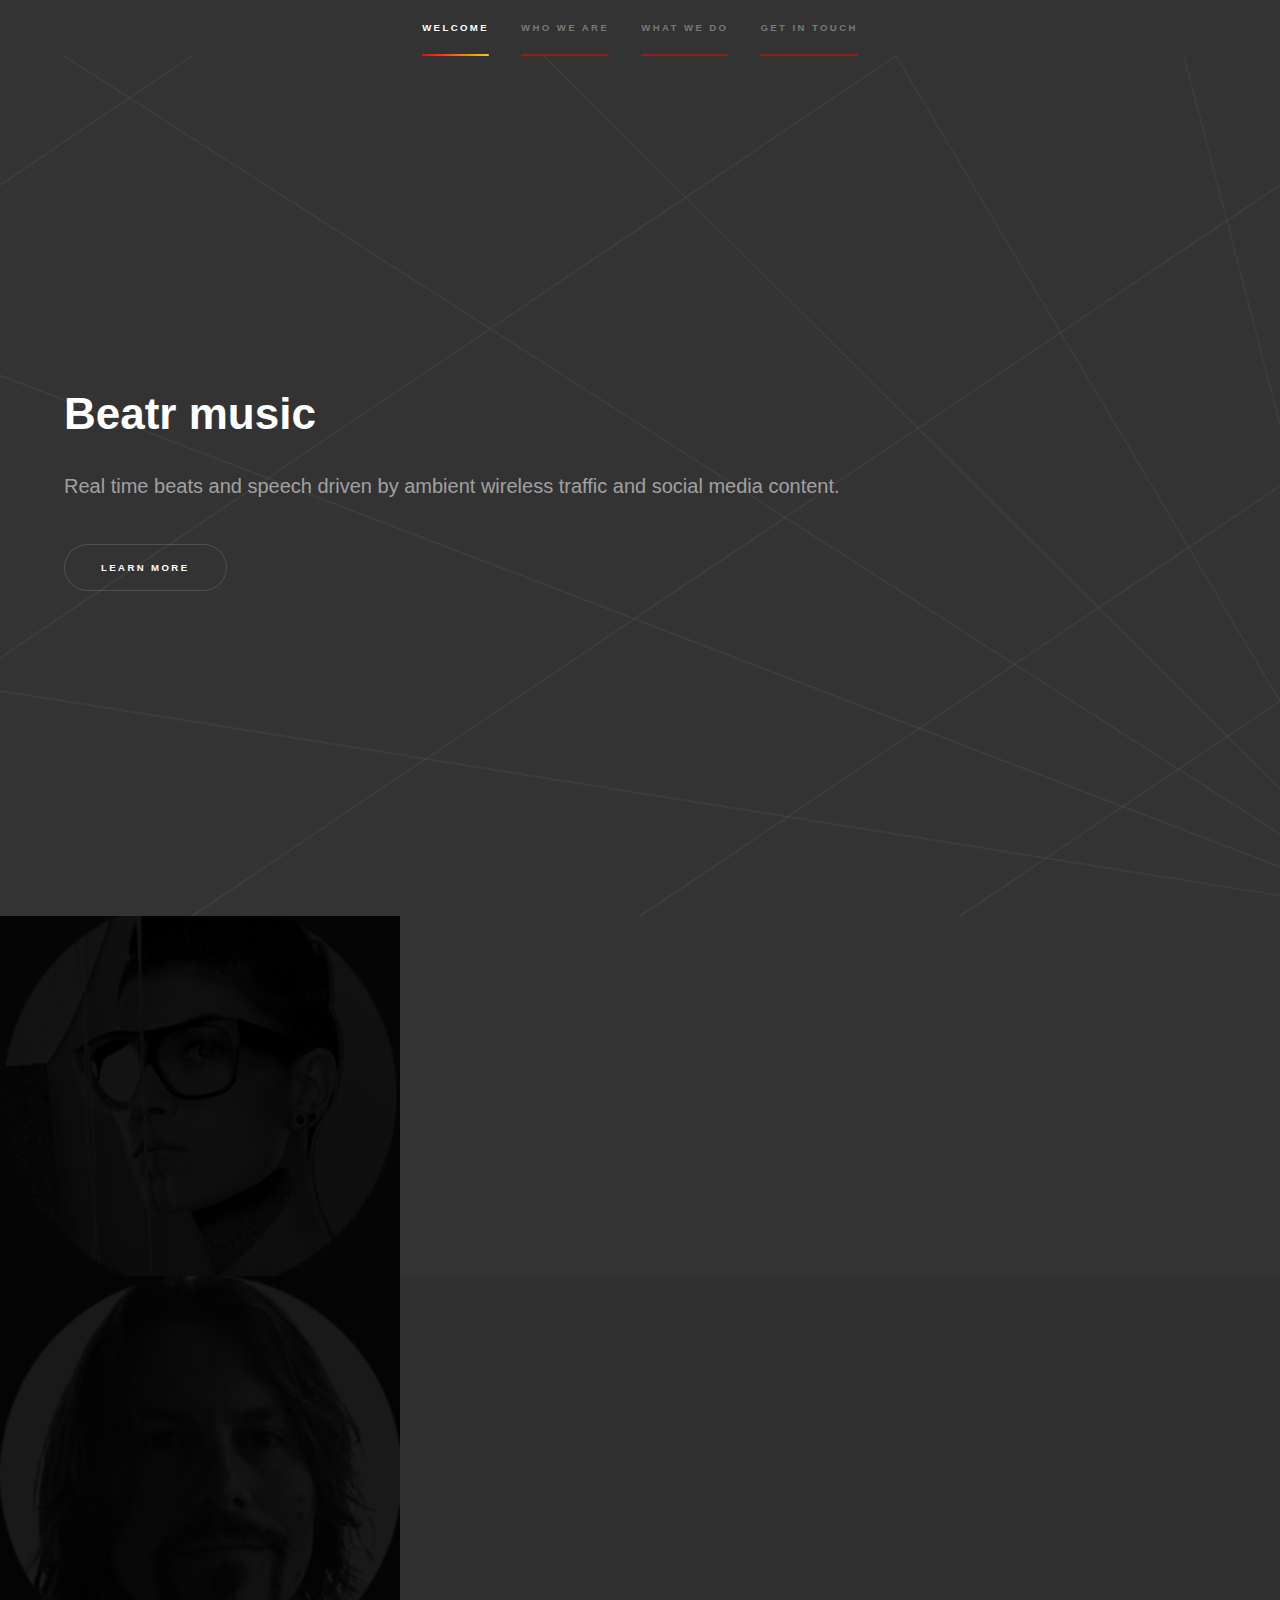
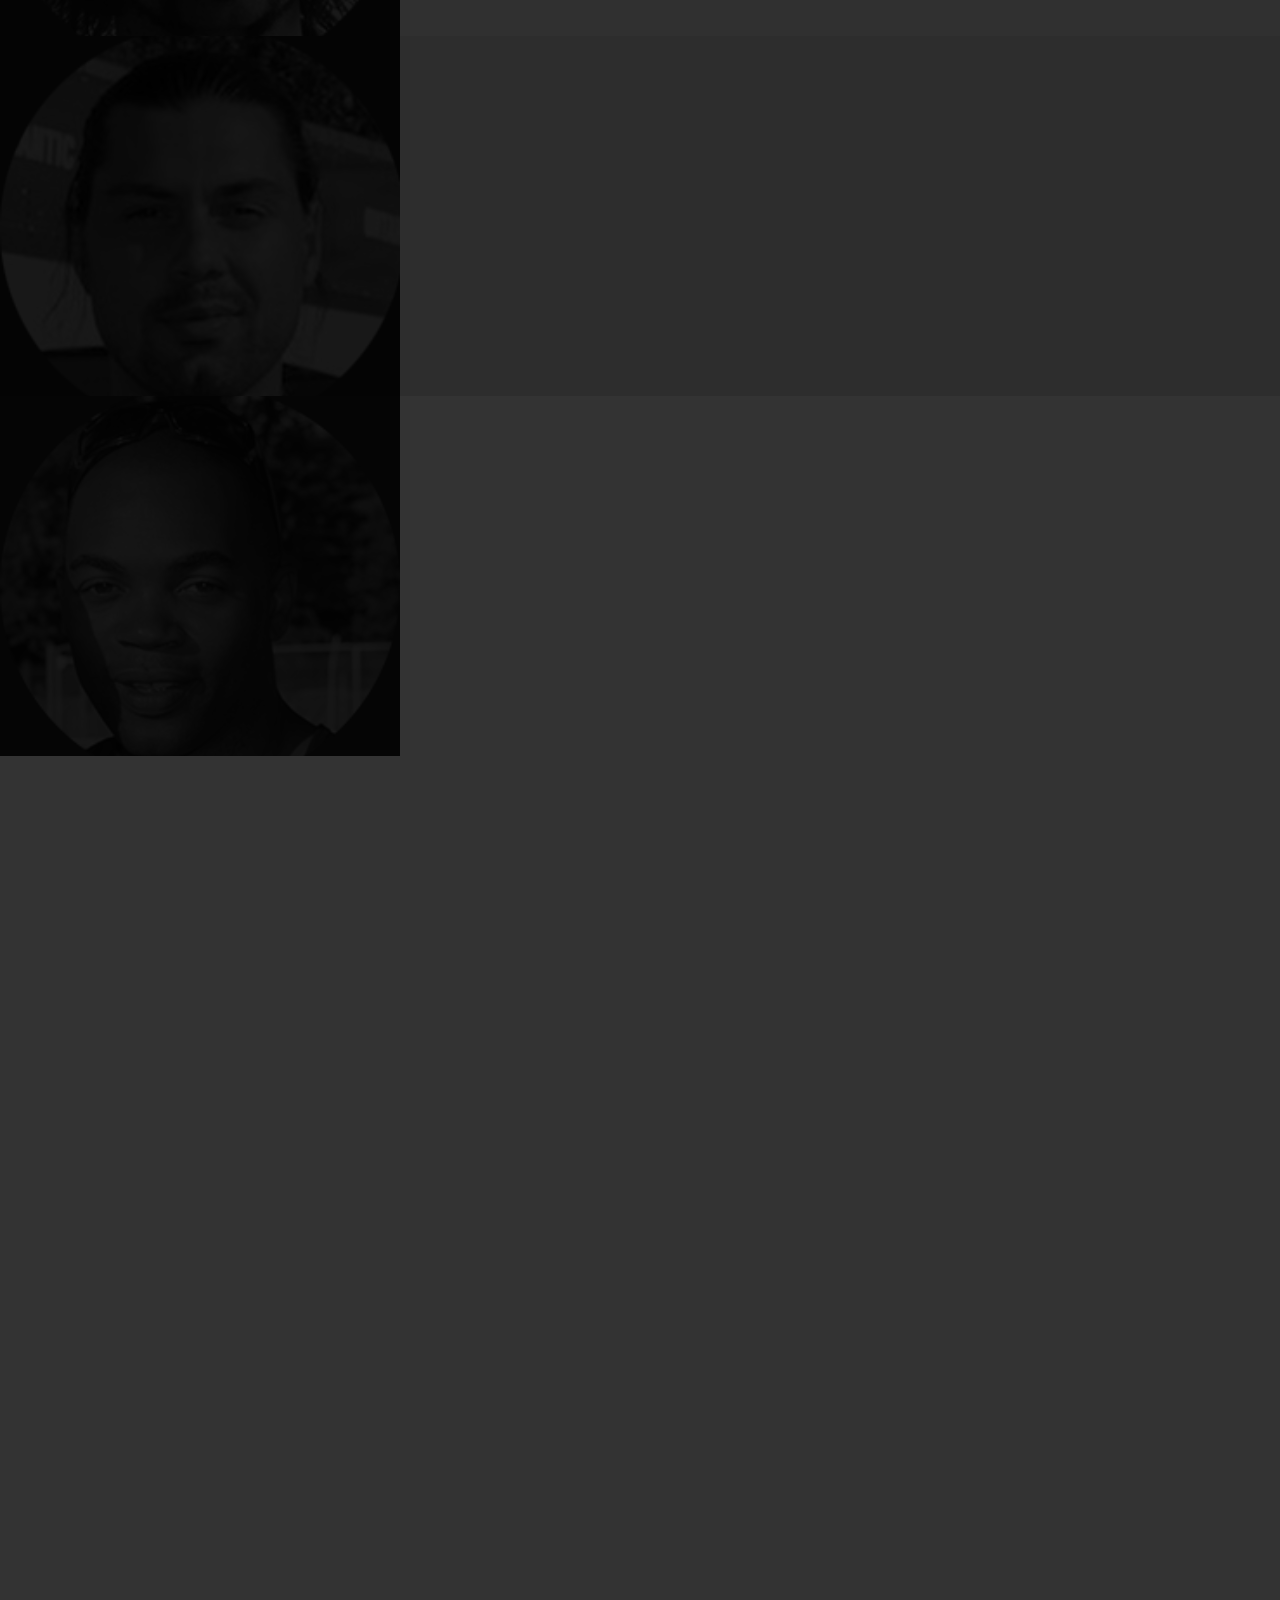
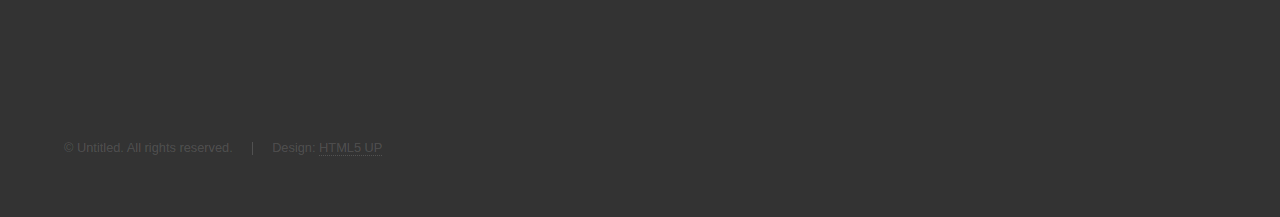
<file: index.html>
<!DOCTYPE HTML>
<!--
	Hyperspace by HTML5 UP
	html5up.net | @ajlkn
	Free for personal and commercial use under the CCA 3.0 license (html5up.net/license)
-->
<html>
	<head>
		<title>Beatr</title>
		<meta charset="utf-8" />
		<meta name="viewport" content="width=device-width, initial-scale=1" />
		<!--[if lte IE 8]><script src="assets/js/ie/html5shiv.js"></script><![endif]-->
		<link rel="stylesheet" href="assets/css/main.css" />
		<link rel="stylesheet" href="assets/css/customStylesBeatr.css" />
		<!--[if lte IE 9]><link rel="stylesheet" href="assets/css/ie9.css" /><![endif]-->
		<!--[if lte IE 8]><link rel="stylesheet" href="assets/css/ie8.css" /><![endif]-->
	</head>
	<body>

		<!-- Sidebar -->
			<section id="sidebar">
				<div class="inner">
					<nav>
						<ul>
							<li><a href="#intro">Welcome</a></li>
							<li><a href="#one">Who we are</a></li>
							<li><a href="#two">What we do</a></li>
							<li><a href="#three">Get in touch</a></li>
						</ul>
					</nav>
				</div>
			</section>

		<!-- Wrapper -->
			<div id="wrapper">

				<!-- Intro -->
					<section id="intro" class="wrapper style1 fullscreen fade-up">
						<div class="inner">
							<h1>Beatr music</h1>
							<p>Real time beats and speech driven by ambient wireless traffic and social media content.</p>
							<ul class="actions">
								<li><a href="#one" class="button scrolly">Learn more</a></li>
							</ul>
						</div>
					</section>

				<!-- One -->
					<section id="one" class="wrapper style2 spotlights">
						<section>
							<a href="#" class="image"><img src="images/evelyne.png" alt="" data-position="center center" /></a>
							<div class="content">
								<div class="inner">
									<h2>Evelyne Drouin (dj mini)</h2>
									<p>Hard working dj and producer from montreal, mini’s style evolves from electro to techno through melancholic melodies and rasor sharp basslines.</p>
									<ul class="actions">
										<li><a href="http://www.djmini.com" class="button">Learn more</a></li>
									</ul>
								</div>																																					
							</div>
						</section>
						
						<section>
							<a href="#" class="image"><img src="images/jeffrey1.png" alt="" data-position="top center" /></a>
							<div class="content">
								<div class="inner">
									<h2>Jeffrey Dungen</h2>
									<p>Leveraging his engineering skills and technological insights Jeff enjoys to build disruptive sensor network technologies.</p>
									<ul class="actions">
										<li><a href="http://context.reelyactive.com" class="button">Learn more</a></li>
									</ul>
								</div>
							</div>
						</section>
						<section>
							<a href="#" class="image"><img src="images/olivier1.png" alt="" data-position="25% 25%" /></a>
							<div class="content">
								<div class="inner">
									<h2>Olivier Lalonde</h2>
									<p>Creative entrepreneur and outside the box thinker. Olivier is a hardworking, highly motivated, enterprising professional, with 10+ years of experience in business, music and technology.</p>
									<ul class="actions">
										<li><a href="http://musicmotion.technology" class="button">Learn more</a></li>
									</ul>
								</div>
							</div>
						</section>
						<section>
							<a href="#" class="image"><img src="images/Claude_img.png" alt="" data-position="25% 25%" /></a>
							<div class="content">
								<div class="inner">
									<h2>Claude Jr Belizaire</h2>
									<p>Engaged in machine learning and real-time communications, Claude’s goal is to produce applications that will enhance people’s life.</p>
									<ul class="actions">
										<li><a href="http://humanlevel.io" class="button">Learn more</a></li>
									</ul>
								</div>
							</div>
						</section>
					
					</section>

				<!-- Two -->
					<section id="two" class="wrapper style3 fade-up">
						<div class="inner">
							<h2>What we do</h2>
							<p>Our mission is to explore the interaction between people and their environments.
								In order to achieve this, we plan to install prototypes in museums and galleries and let people merge their devices and experience real-time social communications.</p>
							<!--	
							<div class="features">
								<section>
									<span class="icon major fa-code"></span>
									<h3>Lorem ipsum amet</h3>
									<p>Phasellus convallis elit id ullam corper amet et pulvinar. Duis aliquam turpis mauris, sed ultricies erat dapibus.</p>
								</section>
								<section>
									<span class="icon major fa-lock"></span>
									<h3>Aliquam sed nullam</h3>
									<p>Phasellus convallis elit id ullam corper amet et pulvinar. Duis aliquam turpis mauris, sed ultricies erat dapibus.</p>
								</section>
								<section>
									<span class="icon major fa-cog"></span>
									<h3>Sed erat ullam corper</h3>
									<p>Phasellus convallis elit id ullam corper amet et pulvinar. Duis aliquam turpis mauris, sed ultricies erat dapibus.</p>
								</section>
								<section>
									<span class="icon major fa-desktop"></span>
									<h3>Veroeros quis lorem</h3>
									<p>Phasellus convallis elit id ullam corper amet et pulvinar. Duis aliquam turpis mauris, sed ultricies erat dapibus.</p>
								</section>
								<section>
									<span class="icon major fa-chain"></span>
									<h3>Urna quis bibendum</h3>
									<p>Phasellus convallis elit id ullam corper amet et pulvinar. Duis aliquam turpis mauris, sed ultricies erat dapibus.</p>
								</section>
								<section>
									<span class="icon major fa-diamond"></span>
									<h3>Aliquam urna dapibus</h3>
									<p>Phasellus convallis elit id ullam corper amet et pulvinar. Duis aliquam turpis mauris, sed ultricies erat dapibus.</p>
								</section>
							</div> -->
							<ul class="actions">
								<li><a href="#" class="button">Learn more</a></li>
							</ul>
						</div>
					</section>

				<!-- Three -->
					<section id="three" class="wrapper style1 fade-up">
						<div class="inner">
							<h2>Get in touch</h2>
							<p>Contact us to create a custom beatr music environment for your office space.</p>
							<div class="split style1">
								<section>
									<form method="post" action="#">
										<div class="field half first">
											<label for="name">Name</label>
											<input type="text" name="name" id="name" />
										</div>
										<div class="field half">
											<label for="email">Email</label>
											<input type="text" name="email" id="email" />
										</div>
										<div class="field">
											<label for="message">Message</label>
											<textarea name="message" id="message" rows="5"></textarea>
										</div>
										<!--
										<ul class="actions">
											<li><a href="" class="button submit">Send Message</a></li>
										</ul>
										-->
									</form>
								</section>
								<section>
									<ul class="contact">
										<li>
											<h3>Address</h3>
											<span>Montréal (QC)<br />
											Canada</span>
										</li>
										<li>
											<h3>Email</h3>
											<a href="#">info@beatr.org</a>
										</li>
										<li>
											<h3>Phone</h3>
											<span>(514) 690-6887</span>
										</li>
										<li>
											<h3>Social</h3>
											<ul class="icons">
												<li><a href="https://twitter.com/beatrmusic" class="fa-twitter"><span class="label">Twitter</span></a></li>
												<!--<li><a href="#" class="fa-facebook"><span class="label">Facebook</span></a></li>-->
												<li><a href="https://github.com/beatr-project/beatr-project.github.io" class="fa-github"><span class="label">GitHub</span></a></li>
												<li><a href="https://instagram.com/beatrmusic" class="fa-instagram"><span class="label">Instagram</span></a></li>
												<!--<li><a href="#" class="fa-linkedin"><span class="label">LinkedIn</span></a></li>-->
											</ul>
										</li>
									</ul>
								</section>
							</div>
						</div>
					</section>

			</div>

		<!-- Footer -->
			<footer id="footer" class="wrapper style1-alt">
				<div class="inner">
					<ul class="menu">
						<li>&copy; Untitled. All rights reserved.</li><li>Design: <a href="http://html5up.net">HTML5 UP</a></li>
					</ul>
				</div>
			</footer>

		<!-- Scripts -->
			<script src="assets/js/jquery.min.js"></script>
			<script src="assets/js/jquery.scrollex.min.js"></script>
			<script src="assets/js/jquery.scrolly.min.js"></script>
			<script src="assets/js/skel.min.js"></script>
			<script src="assets/js/util.js"></script>
			<!--[if lte IE 8]><script src="assets/js/ie/respond.min.js"></script><![endif]-->
			<script src="assets/js/main.js"></script>

	</body>
</html>
</file>
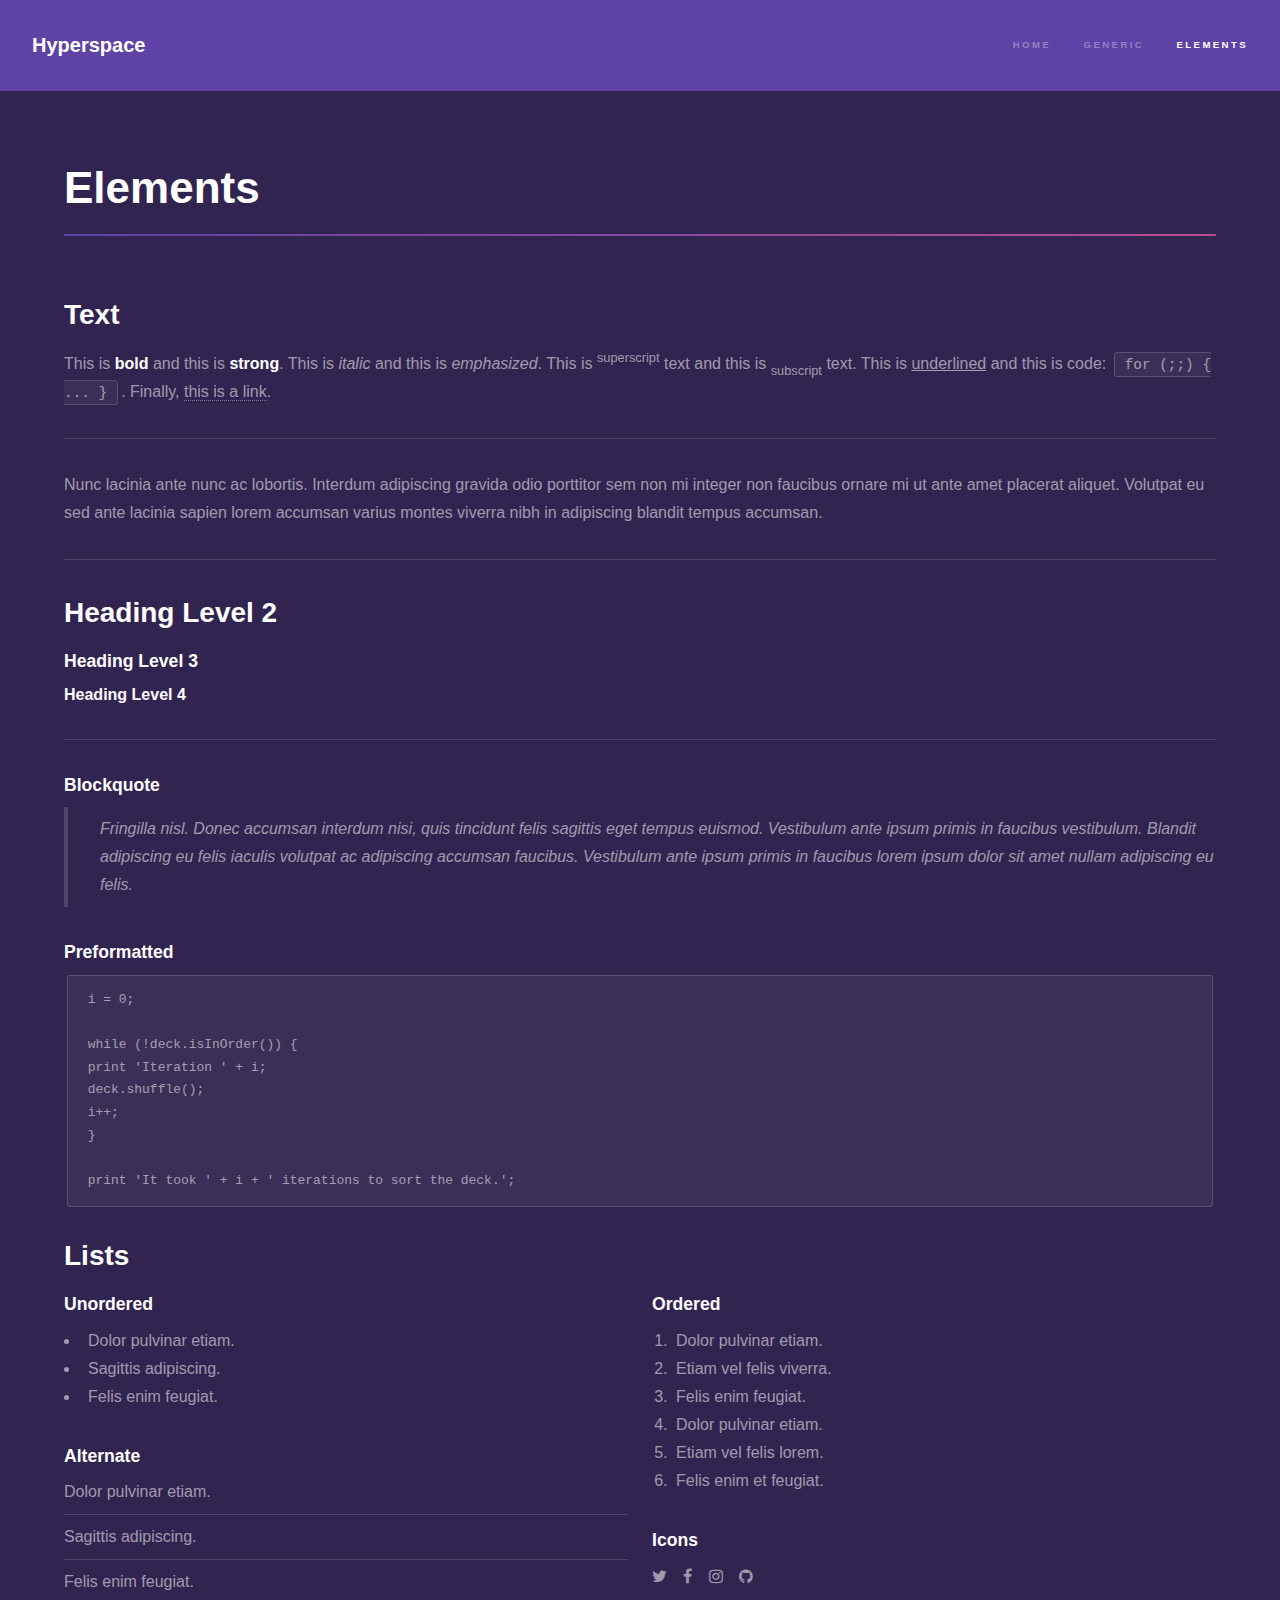
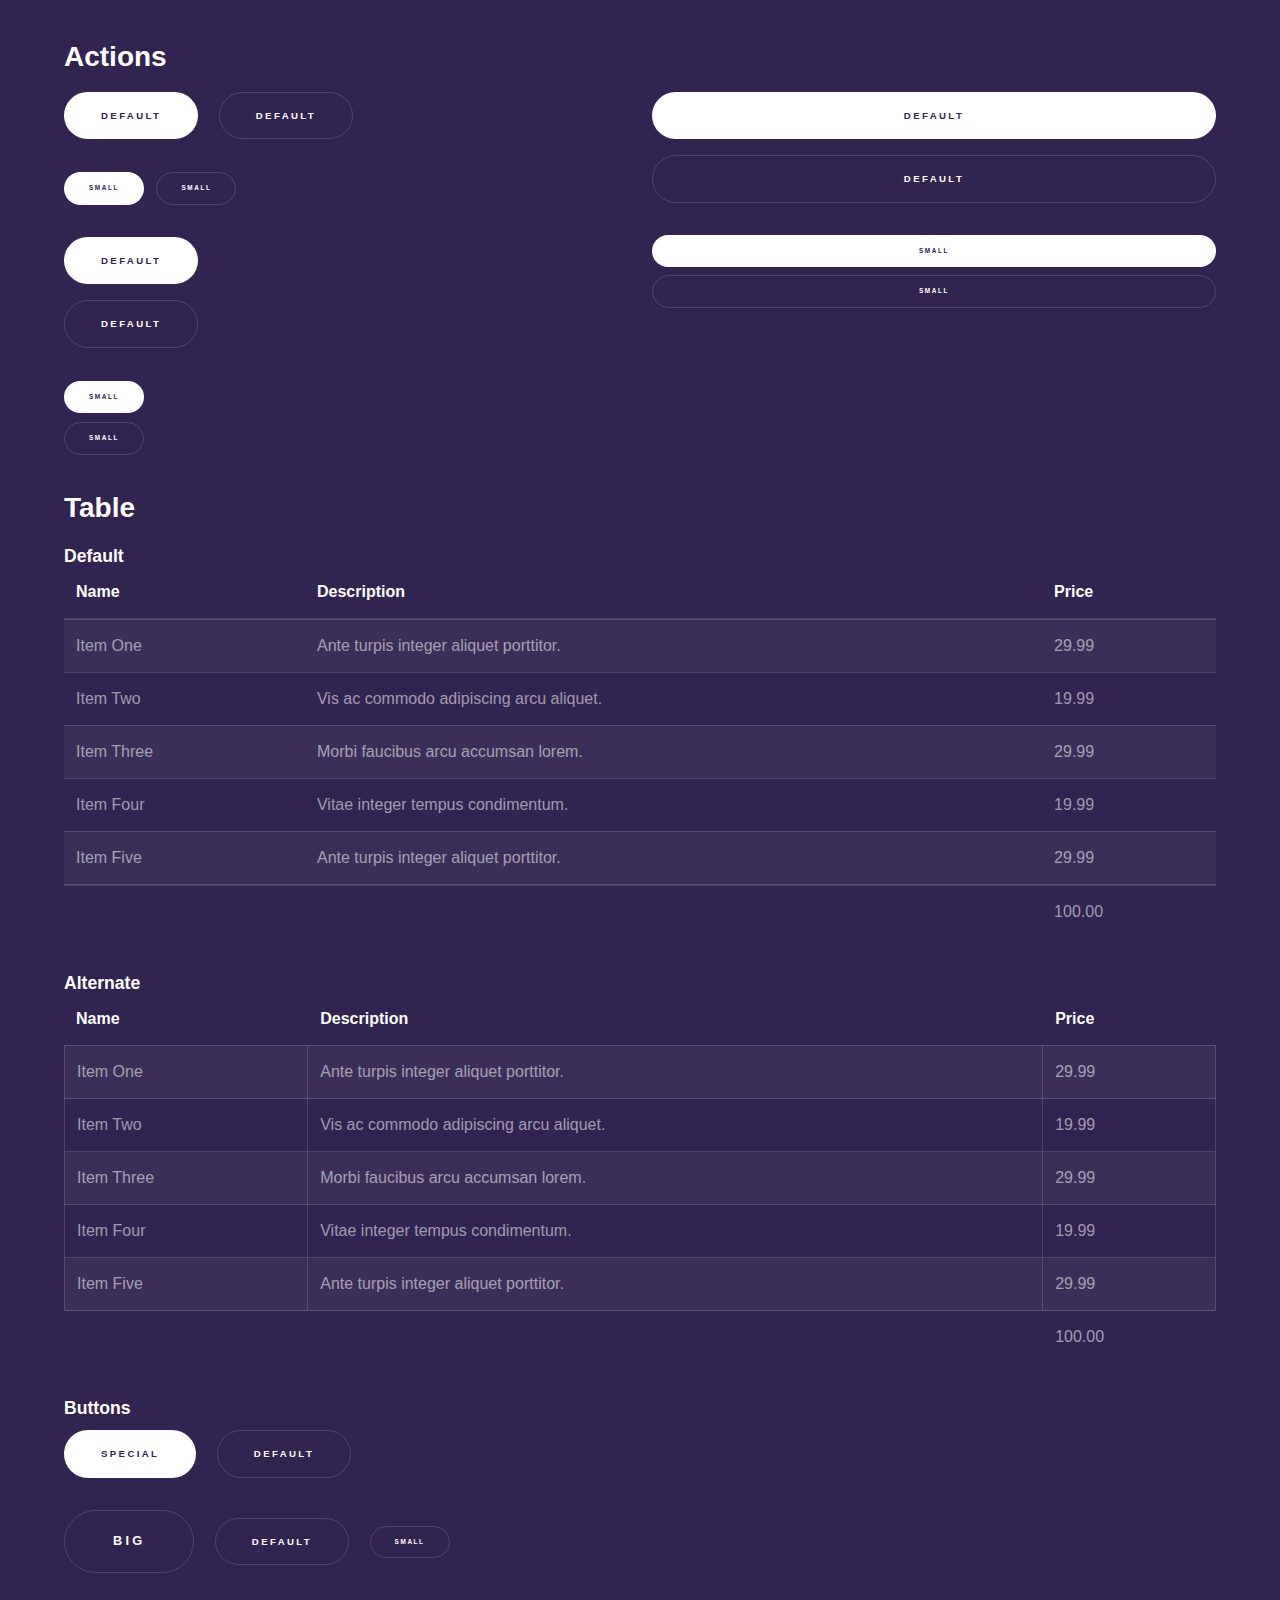
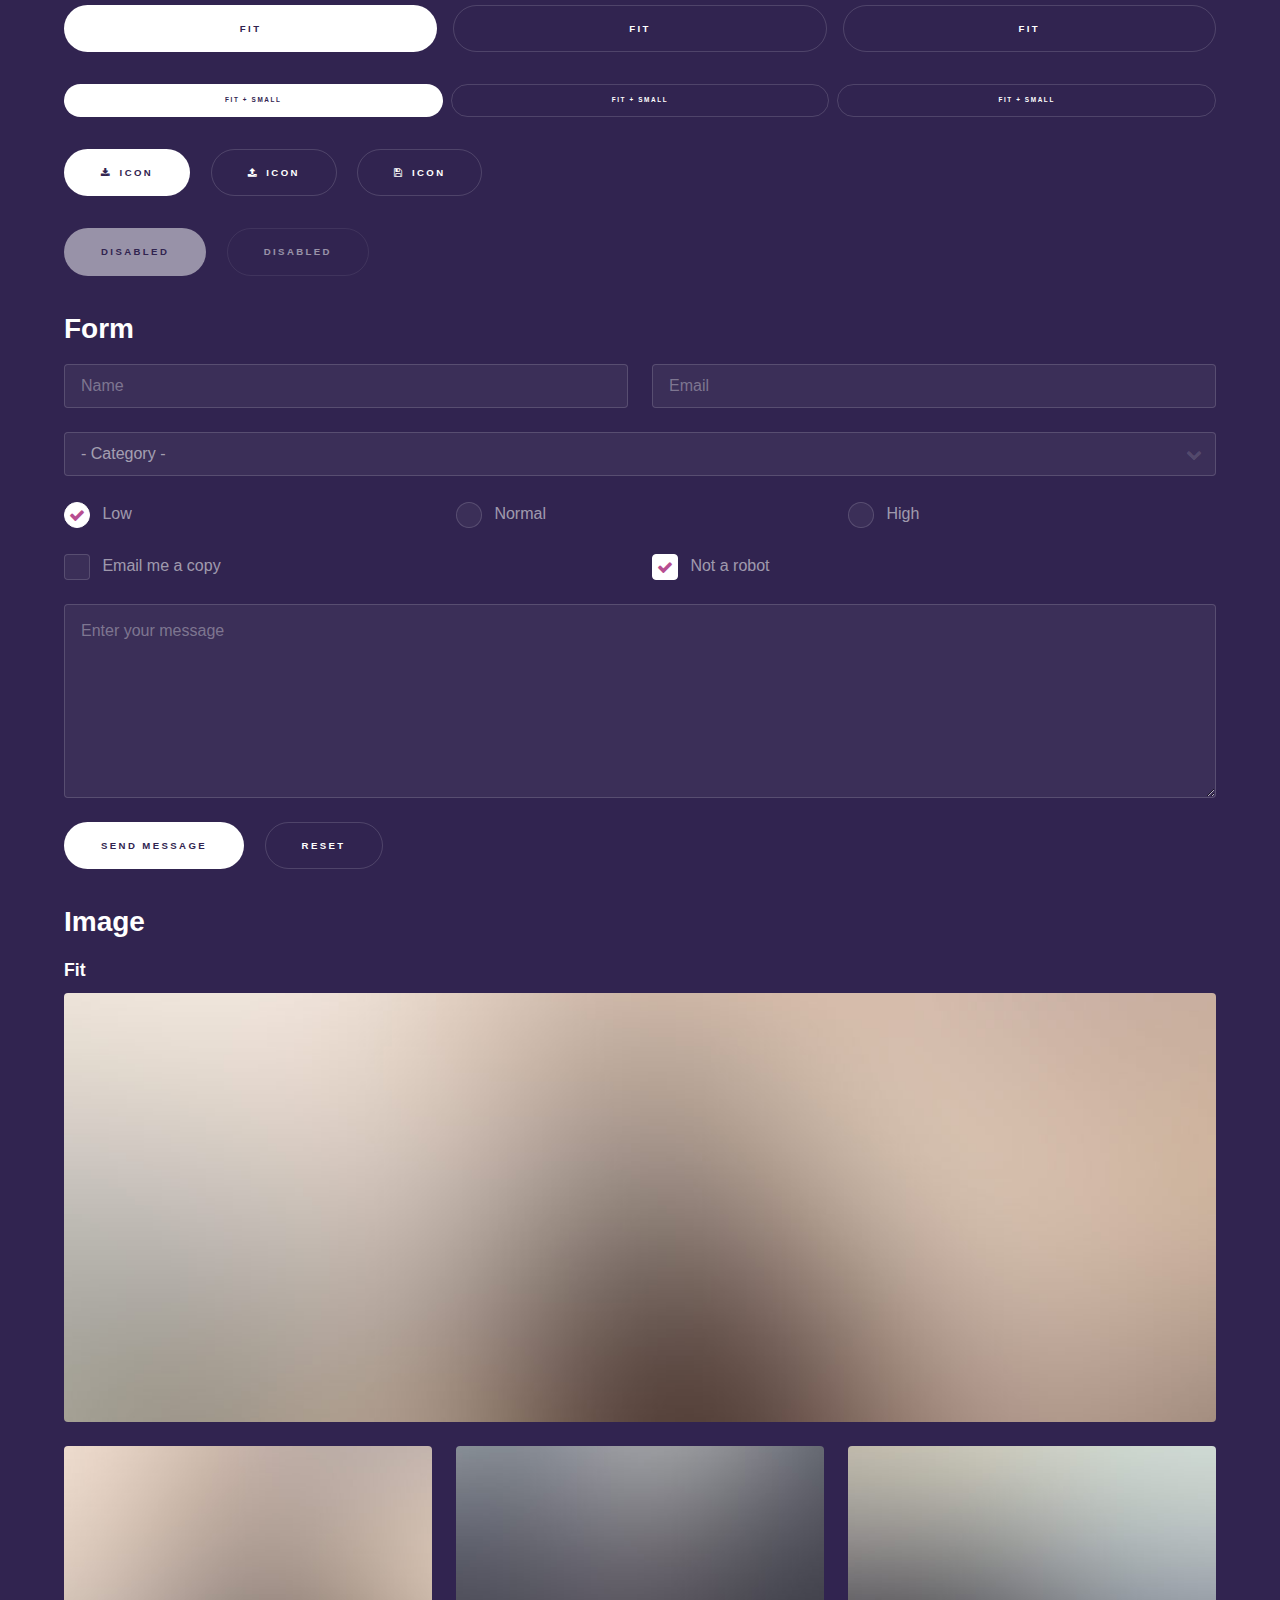
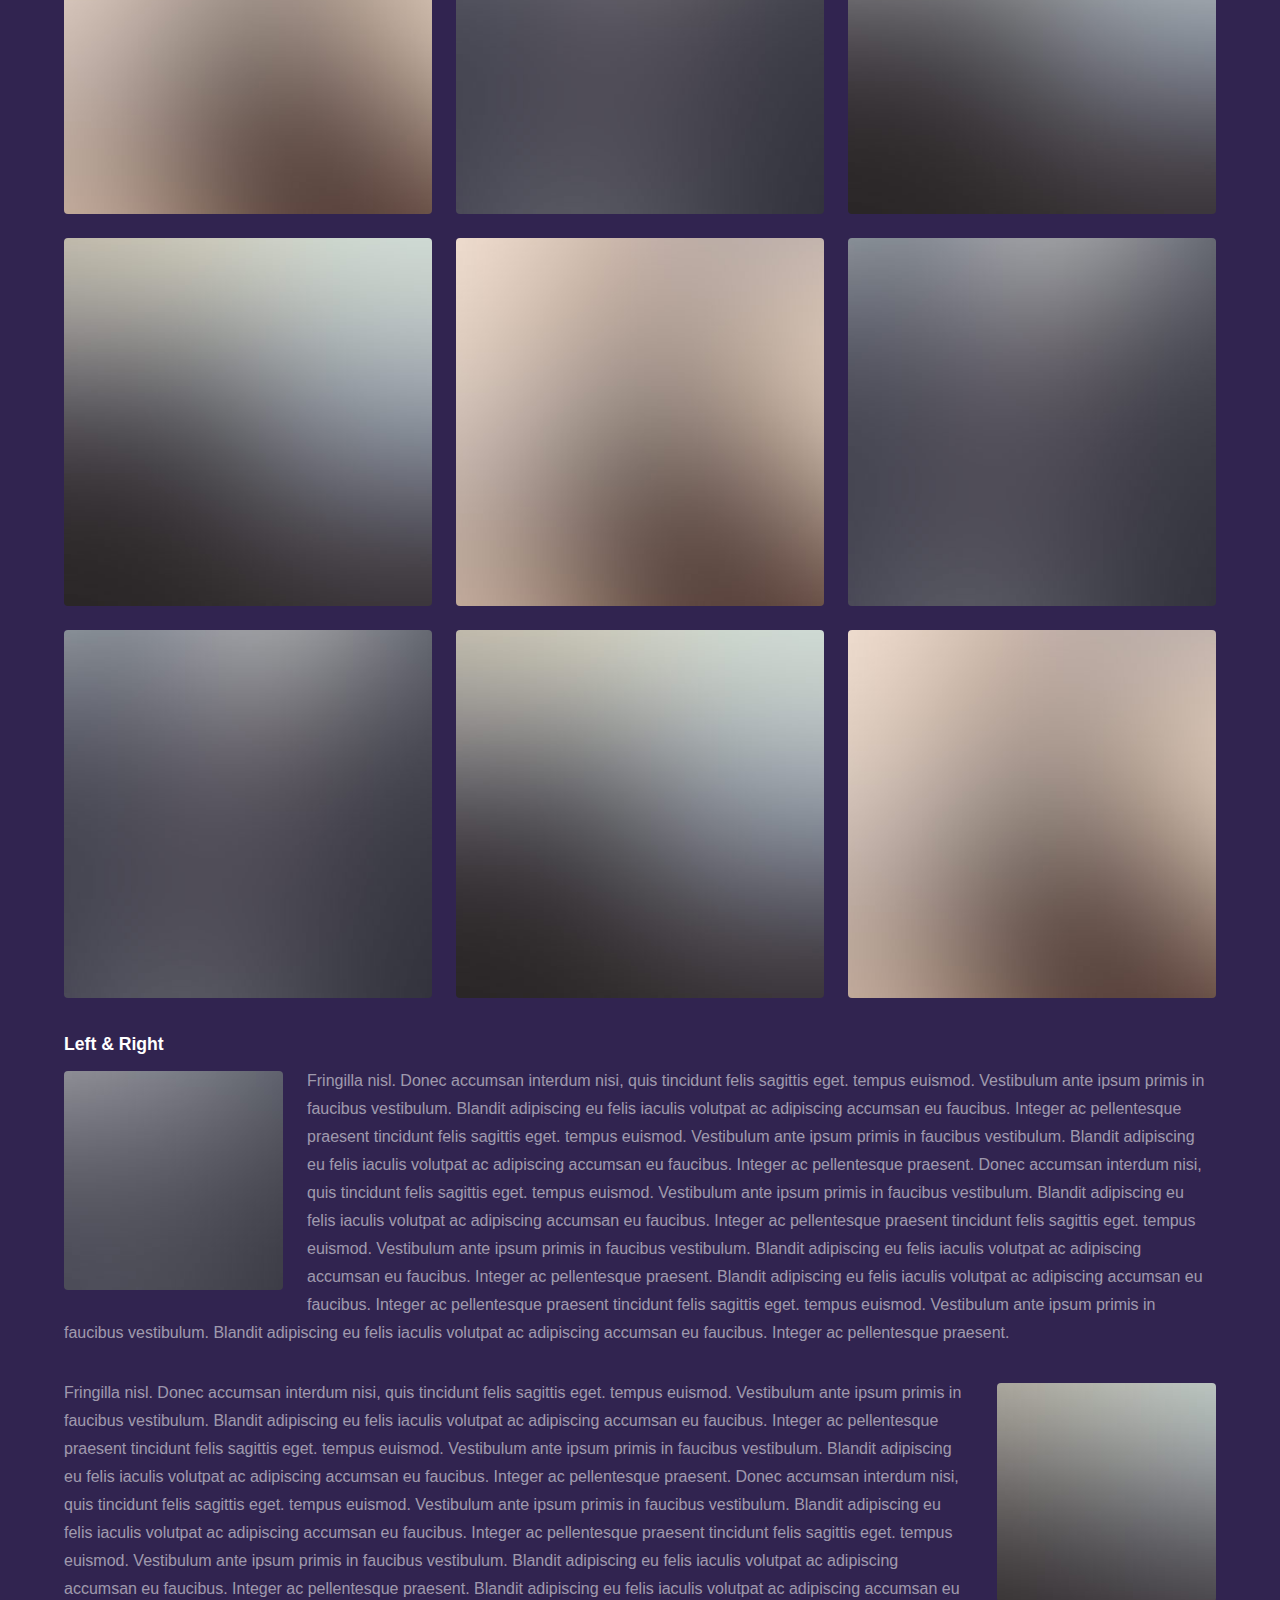
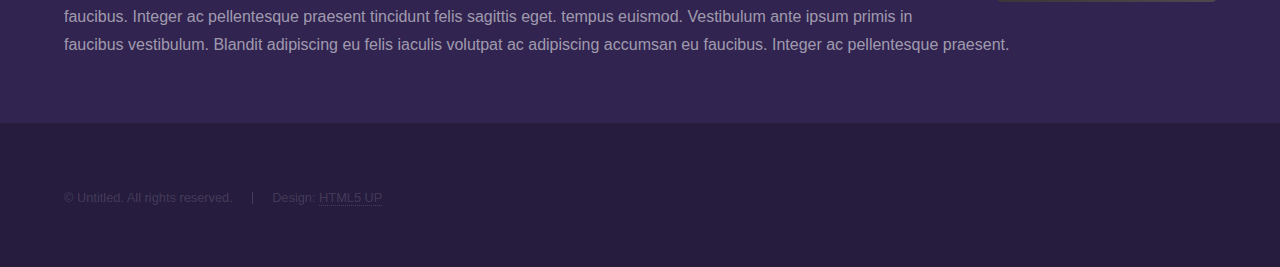
<file: elements.html>
<!DOCTYPE HTML>
<!--
	Hyperspace by HTML5 UP
	html5up.net | @ajlkn
	Free for personal and commercial use under the CCA 3.0 license (html5up.net/license)
-->
<html>
	<head>
		<title>Elements - Hyperspace by HTML5 UP</title>
		<meta charset="utf-8" />
		<meta name="viewport" content="width=device-width, initial-scale=1" />
		<!--[if lte IE 8]><script src="assets/js/ie/html5shiv.js"></script><![endif]-->
		<link rel="stylesheet" href="assets/css/main.css" />
		<!--[if lte IE 9]><link rel="stylesheet" href="assets/css/ie9.css" /><![endif]-->
		<!--[if lte IE 8]><link rel="stylesheet" href="assets/css/ie8.css" /><![endif]-->
	</head>
	<body>

		<!-- Header -->
			<header id="header">
				<a href="index.html" class="title">Hyperspace</a>
				<nav>
					<ul>
						<li><a href="index.html">Home</a></li>
						<li><a href="generic.html">Generic</a></li>
						<li><a href="elements.html"  class="active">Elements</a></li>
					</ul>
				</nav>
			</header>

		<!-- Wrapper -->
			<div id="wrapper">

				<!-- Main -->
					<section id="main" class="wrapper">
						<div class="inner">
							<h1 class="major">Elements</h1>

							<!-- Text -->
								<section>
									<h2>Text</h2>
									<p>This is <b>bold</b> and this is <strong>strong</strong>. This is <i>italic</i> and this is <em>emphasized</em>.
									This is <sup>superscript</sup> text and this is <sub>subscript</sub> text.
									This is <u>underlined</u> and this is code: <code>for (;;) { ... }</code>. Finally, <a href="#">this is a link</a>.</p>
									<hr />
									<p>Nunc lacinia ante nunc ac lobortis. Interdum adipiscing gravida odio porttitor sem non mi integer non faucibus ornare mi ut ante amet placerat aliquet. Volutpat eu sed ante lacinia sapien lorem accumsan varius montes viverra nibh in adipiscing blandit tempus accumsan.</p>
									<hr />
									<h2>Heading Level 2</h2>
									<h3>Heading Level 3</h3>
									<h4>Heading Level 4</h4>
									<hr />
									<h3>Blockquote</h3>
									<blockquote>Fringilla nisl. Donec accumsan interdum nisi, quis tincidunt felis sagittis eget tempus euismod. Vestibulum ante ipsum primis in faucibus vestibulum. Blandit adipiscing eu felis iaculis volutpat ac adipiscing accumsan faucibus. Vestibulum ante ipsum primis in faucibus lorem ipsum dolor sit amet nullam adipiscing eu felis.</blockquote>
									<h3>Preformatted</h3>
									<pre><code>i = 0;

while (!deck.isInOrder()) {
print 'Iteration ' + i;
deck.shuffle();
i++;
}

print 'It took ' + i + ' iterations to sort the deck.';</code></pre>
								</section>

							<!-- Lists -->
								<section>
									<h2>Lists</h2>
									<div class="row">
										<div class="6u 12u$(medium)">
											<h3>Unordered</h3>
											<ul>
												<li>Dolor pulvinar etiam.</li>
												<li>Sagittis adipiscing.</li>
												<li>Felis enim feugiat.</li>
											</ul>
											<h3>Alternate</h3>
											<ul class="alt">
												<li>Dolor pulvinar etiam.</li>
												<li>Sagittis adipiscing.</li>
												<li>Felis enim feugiat.</li>
											</ul>
										</div>
										<div class="6u$ 12u$(medium)">
											<h3>Ordered</h3>
											<ol>
												<li>Dolor pulvinar etiam.</li>
												<li>Etiam vel felis viverra.</li>
												<li>Felis enim feugiat.</li>
												<li>Dolor pulvinar etiam.</li>
												<li>Etiam vel felis lorem.</li>
												<li>Felis enim et feugiat.</li>
											</ol>
											<h3>Icons</h3>
											<ul class="icons">
												<li><a href="#" class="icon fa-twitter"><span class="label">Twitter</span></a></li>
												<li><a href="#" class="icon fa-facebook"><span class="label">Facebook</span></a></li>
												<li><a href="#" class="icon fa-instagram"><span class="label">Instagram</span></a></li>
												<li><a href="#" class="icon fa-github"><span class="label">Github</span></a></li>
											</ul>
										</div>
									</div>
									<h2>Actions</h2>
									<div class="row">
										<div class="6u 12u$(medium)">
											<ul class="actions">
												<li><a href="#" class="button special">Default</a></li>
												<li><a href="#" class="button">Default</a></li>
											</ul>
											<ul class="actions small">
												<li><a href="#" class="button special small">Small</a></li>
												<li><a href="#" class="button small">Small</a></li>
											</ul>
											<ul class="actions vertical">
												<li><a href="#" class="button special">Default</a></li>
												<li><a href="#" class="button">Default</a></li>
											</ul>
											<ul class="actions vertical small">
												<li><a href="#" class="button special small">Small</a></li>
												<li><a href="#" class="button small">Small</a></li>
											</ul>
										</div>
										<div class="6u 12u$(medium)">
											<ul class="actions vertical">
												<li><a href="#" class="button special fit">Default</a></li>
												<li><a href="#" class="button fit">Default</a></li>
											</ul>
											<ul class="actions vertical small">
												<li><a href="#" class="button special small fit">Small</a></li>
												<li><a href="#" class="button small fit">Small</a></li>
											</ul>
										</div>
									</div>
								</section>

							<!-- Table -->
								<section>
									<h2>Table</h2>
									<h3>Default</h3>
									<div class="table-wrapper">
										<table>
											<thead>
												<tr>
													<th>Name</th>
													<th>Description</th>
													<th>Price</th>
												</tr>
											</thead>
											<tbody>
												<tr>
													<td>Item One</td>
													<td>Ante turpis integer aliquet porttitor.</td>
													<td>29.99</td>
												</tr>
												<tr>
													<td>Item Two</td>
													<td>Vis ac commodo adipiscing arcu aliquet.</td>
													<td>19.99</td>
												</tr>
												<tr>
													<td>Item Three</td>
													<td> Morbi faucibus arcu accumsan lorem.</td>
													<td>29.99</td>
												</tr>
												<tr>
													<td>Item Four</td>
													<td>Vitae integer tempus condimentum.</td>
													<td>19.99</td>
												</tr>
												<tr>
													<td>Item Five</td>
													<td>Ante turpis integer aliquet porttitor.</td>
													<td>29.99</td>
												</tr>
											</tbody>
											<tfoot>
												<tr>
													<td colspan="2"></td>
													<td>100.00</td>
												</tr>
											</tfoot>
										</table>
									</div>

									<h3>Alternate</h3>
									<div class="table-wrapper">
										<table class="alt">
											<thead>
												<tr>
													<th>Name</th>
													<th>Description</th>
													<th>Price</th>
												</tr>
											</thead>
											<tbody>
												<tr>
													<td>Item One</td>
													<td>Ante turpis integer aliquet porttitor.</td>
													<td>29.99</td>
												</tr>
												<tr>
													<td>Item Two</td>
													<td>Vis ac commodo adipiscing arcu aliquet.</td>
													<td>19.99</td>
												</tr>
												<tr>
													<td>Item Three</td>
													<td> Morbi faucibus arcu accumsan lorem.</td>
													<td>29.99</td>
												</tr>
												<tr>
													<td>Item Four</td>
													<td>Vitae integer tempus condimentum.</td>
													<td>19.99</td>
												</tr>
												<tr>
													<td>Item Five</td>
													<td>Ante turpis integer aliquet porttitor.</td>
													<td>29.99</td>
												</tr>
											</tbody>
											<tfoot>
												<tr>
													<td colspan="2"></td>
													<td>100.00</td>
												</tr>
											</tfoot>
										</table>
									</div>
								</section>

							<!-- Buttons -->
								<section>
									<h3>Buttons</h3>
									<ul class="actions">
										<li><a href="#" class="button special">Special</a></li>
										<li><a href="#" class="button">Default</a></li>
									</ul>
									<ul class="actions">
										<li><a href="#" class="button big">Big</a></li>
										<li><a href="#" class="button">Default</a></li>
										<li><a href="#" class="button small">Small</a></li>
									</ul>
									<ul class="actions fit">
										<li><a href="#" class="button special fit">Fit</a></li>
										<li><a href="#" class="button fit">Fit</a></li>
										<li><a href="#" class="button fit">Fit</a></li>
									</ul>
									<ul class="actions fit small">
										<li><a href="#" class="button special fit small">Fit + Small</a></li>
										<li><a href="#" class="button fit small">Fit + Small</a></li>
										<li><a href="#" class="button fit small">Fit + Small</a></li>
									</ul>
									<ul class="actions">
										<li><a href="#" class="button special icon fa-download">Icon</a></li>
										<li><a href="#" class="button icon fa-upload">Icon</a></li>
										<li><a href="#" class="button icon fa-save">Icon</a></li>
									</ul>
									<ul class="actions">
										<li><span class="button special disabled">Disabled</span></li>
										<li><span class="button disabled">Disabled</span></li>
									</ul>
								</section>

							<!-- Form -->
								<section>
									<h2>Form</h2>
									<form method="post" action="#">
										<div class="row uniform">
											<div class="6u 12u$(xsmall)">
												<input type="text" name="demo-name" id="demo-name" value="" placeholder="Name" />
											</div>
											<div class="6u$ 12u$(xsmall)">
												<input type="email" name="demo-email" id="demo-email" value="" placeholder="Email" />
											</div>
											<div class="12u$">
												<div class="select-wrapper">
													<select name="demo-category" id="demo-category">
														<option value="">- Category -</option>
														<option value="1">Manufacturing</option>
														<option value="1">Shipping</option>
														<option value="1">Administration</option>
														<option value="1">Human Resources</option>
													</select>
												</div>
											</div>
											<div class="4u 12u$(small)">
												<input type="radio" id="demo-priority-low" name="demo-priority" checked>
												<label for="demo-priority-low">Low</label>
											</div>
											<div class="4u 12u$(small)">
												<input type="radio" id="demo-priority-normal" name="demo-priority">
												<label for="demo-priority-normal">Normal</label>
											</div>
											<div class="4u$ 12u$(small)">
												<input type="radio" id="demo-priority-high" name="demo-priority">
												<label for="demo-priority-high">High</label>
											</div>
											<div class="6u 12u$(small)">
												<input type="checkbox" id="demo-copy" name="demo-copy">
												<label for="demo-copy">Email me a copy</label>
											</div>
											<div class="6u$ 12u$(small)">
												<input type="checkbox" id="demo-human" name="demo-human" checked>
												<label for="demo-human">Not a robot</label>
											</div>
											<div class="12u$">
												<textarea name="demo-message" id="demo-message" placeholder="Enter your message" rows="6"></textarea>
											</div>
											<div class="12u$">
												<ul class="actions">
													<li><input type="submit" value="Send Message" class="special" /></li>
													<li><input type="reset" value="Reset" /></li>
												</ul>
											</div>
										</div>
									</form>
								</section>

							<!-- Image -->
								<section>
									<h2>Image</h2>
									<h3>Fit</h3>
									<div class="box alt">
										<div class="row uniform">
											<div class="12u$"><span class="image fit"><img src="images/pic04.jpg" alt="" /></span></div>
											<div class="4u"><span class="image fit"><img src="images/pic01.jpg" alt="" /></span></div>
											<div class="4u"><span class="image fit"><img src="images/pic02.jpg" alt="" /></span></div>
											<div class="4u$"><span class="image fit"><img src="images/pic03.jpg" alt="" /></span></div>
											<div class="4u"><span class="image fit"><img src="images/pic03.jpg" alt="" /></span></div>
											<div class="4u"><span class="image fit"><img src="images/pic01.jpg" alt="" /></span></div>
											<div class="4u$"><span class="image fit"><img src="images/pic02.jpg" alt="" /></span></div>
											<div class="4u"><span class="image fit"><img src="images/pic02.jpg" alt="" /></span></div>
											<div class="4u"><span class="image fit"><img src="images/pic03.jpg" alt="" /></span></div>
											<div class="4u$"><span class="image fit"><img src="images/pic01.jpg" alt="" /></span></div>
										</div>
									</div>
									<h3>Left &amp; Right</h3>
									<p><span class="image left"><img src="images/pic05.jpg" alt="" /></span>Fringilla nisl. Donec accumsan interdum nisi, quis tincidunt felis sagittis eget. tempus euismod. Vestibulum ante ipsum primis in faucibus vestibulum. Blandit adipiscing eu felis iaculis volutpat ac adipiscing accumsan eu faucibus. Integer ac pellentesque praesent tincidunt felis sagittis eget. tempus euismod. Vestibulum ante ipsum primis in faucibus vestibulum. Blandit adipiscing eu felis iaculis volutpat ac adipiscing accumsan eu faucibus. Integer ac pellentesque praesent. Donec accumsan interdum nisi, quis tincidunt felis sagittis eget. tempus euismod. Vestibulum ante ipsum primis in faucibus vestibulum. Blandit adipiscing eu felis iaculis volutpat ac adipiscing accumsan eu faucibus. Integer ac pellentesque praesent tincidunt felis sagittis eget. tempus euismod. Vestibulum ante ipsum primis in faucibus vestibulum. Blandit adipiscing eu felis iaculis volutpat ac adipiscing accumsan eu faucibus. Integer ac pellentesque praesent. Blandit adipiscing eu felis iaculis volutpat ac adipiscing accumsan eu faucibus. Integer ac pellentesque praesent tincidunt felis sagittis eget. tempus euismod. Vestibulum ante ipsum primis in faucibus vestibulum. Blandit adipiscing eu felis iaculis volutpat ac adipiscing accumsan eu faucibus. Integer ac pellentesque praesent.</p>
									<p><span class="image right"><img src="images/pic06.jpg" alt="" /></span>Fringilla nisl. Donec accumsan interdum nisi, quis tincidunt felis sagittis eget. tempus euismod. Vestibulum ante ipsum primis in faucibus vestibulum. Blandit adipiscing eu felis iaculis volutpat ac adipiscing accumsan eu faucibus. Integer ac pellentesque praesent tincidunt felis sagittis eget. tempus euismod. Vestibulum ante ipsum primis in faucibus vestibulum. Blandit adipiscing eu felis iaculis volutpat ac adipiscing accumsan eu faucibus. Integer ac pellentesque praesent. Donec accumsan interdum nisi, quis tincidunt felis sagittis eget. tempus euismod. Vestibulum ante ipsum primis in faucibus vestibulum. Blandit adipiscing eu felis iaculis volutpat ac adipiscing accumsan eu faucibus. Integer ac pellentesque praesent tincidunt felis sagittis eget. tempus euismod. Vestibulum ante ipsum primis in faucibus vestibulum. Blandit adipiscing eu felis iaculis volutpat ac adipiscing accumsan eu faucibus. Integer ac pellentesque praesent. Blandit adipiscing eu felis iaculis volutpat ac adipiscing accumsan eu faucibus. Integer ac pellentesque praesent tincidunt felis sagittis eget. tempus euismod. Vestibulum ante ipsum primis in faucibus vestibulum. Blandit adipiscing eu felis iaculis volutpat ac adipiscing accumsan eu faucibus. Integer ac pellentesque praesent.</p>
								</section>

						</div>
					</section>

			</div>

		<!-- Footer -->
			<footer id="footer" class="wrapper alt">
				<div class="inner">
					<ul class="menu">
						<li>&copy; Untitled. All rights reserved.</li><li>Design: <a href="http://html5up.net">HTML5 UP</a></li>
					</ul>
				</div>
			</footer>

		<!-- Scripts -->
			<script src="assets/js/jquery.min.js"></script>
			<script src="assets/js/jquery.scrollex.min.js"></script>
			<script src="assets/js/jquery.scrolly.min.js"></script>
			<script src="assets/js/skel.min.js"></script>
			<script src="assets/js/util.js"></script>
			<!--[if lte IE 8]><script src="assets/js/ie/respond.min.js"></script><![endif]-->
			<script src="assets/js/main.js"></script>

	</body>
</html>
</file>
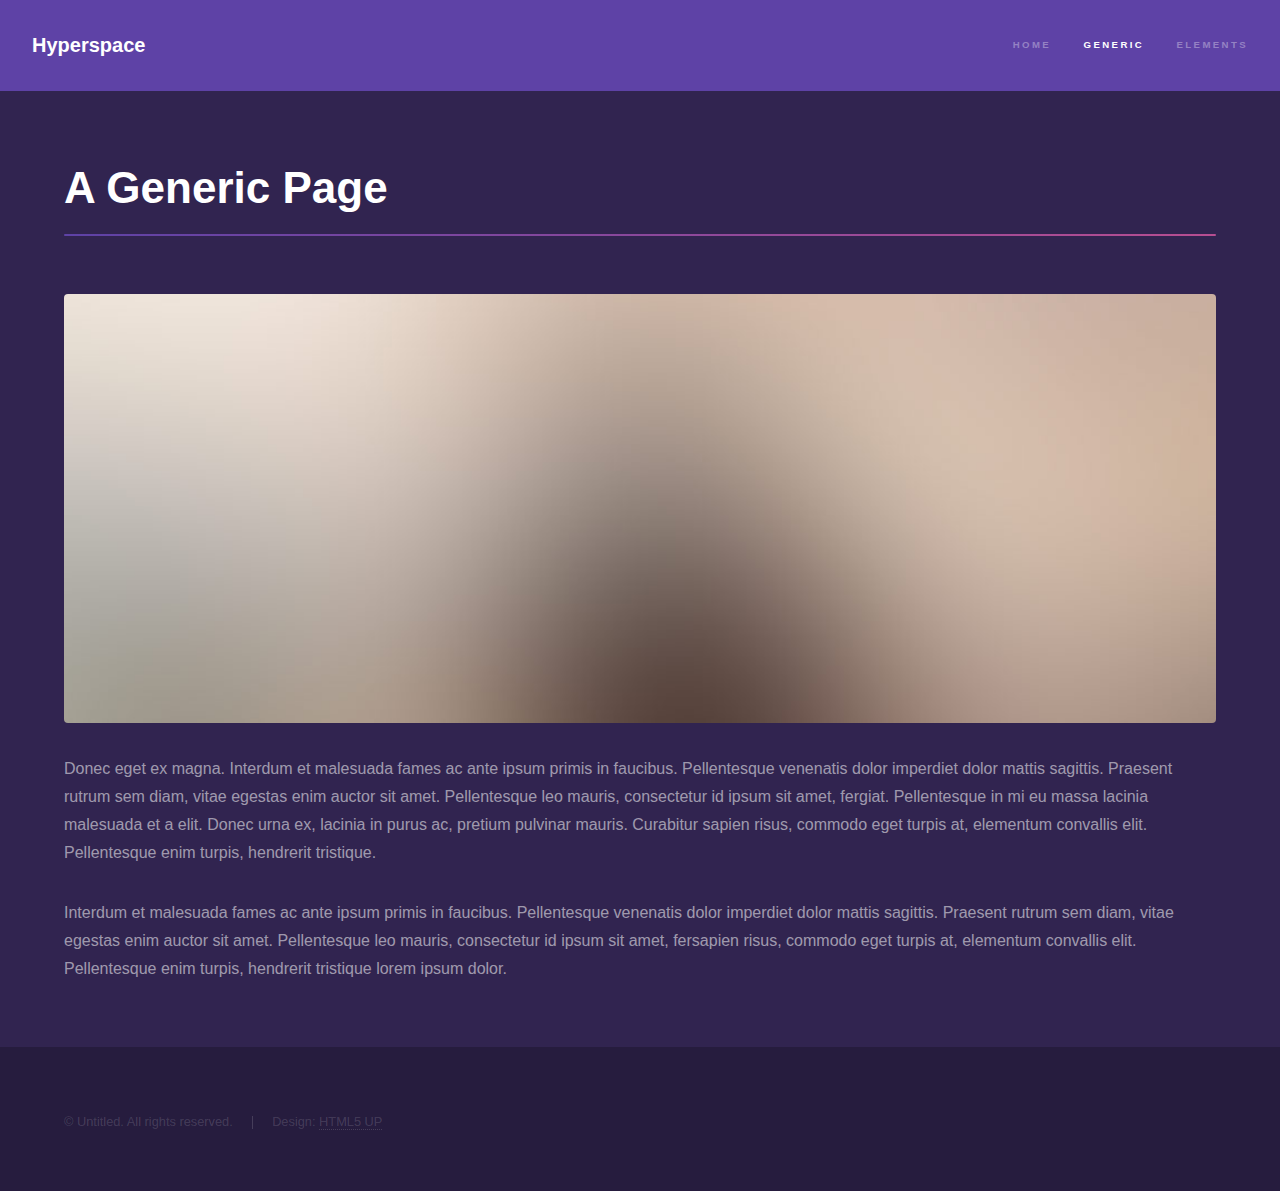
<file: generic.html>
<!DOCTYPE HTML>
<!--
	Hyperspace by HTML5 UP
	html5up.net | @ajlkn
	Free for personal and commercial use under the CCA 3.0 license (html5up.net/license)
-->
<html>
	<head>
		<title>Generic - Hyperspace by HTML5 UP</title>
		<meta charset="utf-8" />
		<meta name="viewport" content="width=device-width, initial-scale=1" />
		<!--[if lte IE 8]><script src="assets/js/ie/html5shiv.js"></script><![endif]-->
		<link rel="stylesheet" href="assets/css/main.css" />
		<!--[if lte IE 9]><link rel="stylesheet" href="assets/css/ie9.css" /><![endif]-->
		<!--[if lte IE 8]><link rel="stylesheet" href="assets/css/ie8.css" /><![endif]-->
	</head>
	<body>

		<!-- Header -->
			<header id="header">
				<a href="index.html" class="title">Hyperspace</a>
				<nav>
					<ul>
						<li><a href="index.html">Home</a></li>
						<li><a href="generic.html" class="active">Generic</a></li>
						<li><a href="elements.html">Elements</a></li>
					</ul>
				</nav>
			</header>

		<!-- Wrapper -->
			<div id="wrapper">

				<!-- Main -->
					<section id="main" class="wrapper">
						<div class="inner">
							<h1 class="major">A Generic Page</h1>
							<span class="image fit"><img src="images/pic04.jpg" alt="" /></span>
							<p>Donec eget ex magna. Interdum et malesuada fames ac ante ipsum primis in faucibus. Pellentesque venenatis dolor imperdiet dolor mattis sagittis. Praesent rutrum sem diam, vitae egestas enim auctor sit amet. Pellentesque leo mauris, consectetur id ipsum sit amet, fergiat. Pellentesque in mi eu massa lacinia malesuada et a elit. Donec urna ex, lacinia in purus ac, pretium pulvinar mauris. Curabitur sapien risus, commodo eget turpis at, elementum convallis elit. Pellentesque enim turpis, hendrerit tristique.</p>
							<p>Interdum et malesuada fames ac ante ipsum primis in faucibus. Pellentesque venenatis dolor imperdiet dolor mattis sagittis. Praesent rutrum sem diam, vitae egestas enim auctor sit amet. Pellentesque leo mauris, consectetur id ipsum sit amet, fersapien risus, commodo eget turpis at, elementum convallis elit. Pellentesque enim turpis, hendrerit tristique lorem ipsum dolor.</p>
						</div>
					</section>

			</div>

		<!-- Footer -->
			<footer id="footer" class="wrapper alt">
				<div class="inner">
					<ul class="menu">
						<li>&copy; Untitled. All rights reserved.</li><li>Design: <a href="http://html5up.net">HTML5 UP</a></li>
					</ul>
				</div>
			</footer>

		<!-- Scripts -->
			<script src="assets/js/jquery.min.js"></script>
			<script src="assets/js/jquery.scrollex.min.js"></script>
			<script src="assets/js/jquery.scrolly.min.js"></script>
			<script src="assets/js/skel.min.js"></script>
			<script src="assets/js/util.js"></script>
			<!--[if lte IE 8]><script src="assets/js/ie/respond.min.js"></script><![endif]-->
			<script src="assets/js/main.js"></script>

	</body>
</html>
</file>
<file: assets/css/customStylesBeatr.css>
body {
	background-color: #333;
}

.wrapper.style1 {
	background-color: #333;
}
.wrapper.style1-alt { /*footer*/
	background-color: #333;
}
.wrapper.style2 {
	background-color: #333;
}
.wrapper.style3 {
	background-color: #333;
}
#sidebar {
	background: #333;
}
.spotlights > section > .image:before {
	background: rgba(0, 0, 0, 0.9);
}
#sidebar nav a:before {
	background: rgba(255,0,0,0.5);
}

#sidebar nav a:after {
	background-image: -moz-linear-gradient(to right, rgb(255,0,0), rgb(255,200,0));
	background-image: -webkit-linear-gradient(to right, rgb(255,0,0), rgb(255,200,0));
	background-image: -ms-linear-gradient(to right, rgb(255,0,0), rgb(255,200,0));
	background-image: linear-gradient(to right, rgb(255,0,0), rgb(255,200,0));
}
</file>
<file: assets/css/ie9.css>
/*
	Hyperspace by HTML5 UP
	html5up.net | @ajlkn
	Free for personal and commercial use under the CCA 3.0 license (html5up.net/license)
*/

/* Type */

	h1.major:after {
		background: #b74e91;
	}

/* Wrapper */

	.wrapper.fullscreen {
		min-height: 0;
		padding-bottom: 6em;
		padding-top: 6em;
	}

		body.is-ie .wrapper.fullscreen {
			height: auto;
		}

/* Spotlights */

	.spotlights > section {
		padding-left: 20em;
		position: relative;
	}

		.spotlights > section > .image {
			height: 100%;
			left: 0;
			position: absolute;
			top: 0;
			width: 20em;
		}

		.spotlights > section > .content {
			width: 100%;
		}

/* Features */

	.features:after {
		clear: both;
		content: '';
		display: block;
	}

	.features section {
		float: left;
	}

/* Split */

	.split:after {
		clear: both;
		content: '';
		display: block;
	}

	.split > * {
		float: left;
	}

/* Sidebar */

	#sidebar nav a:after {
		background-color: #b74e91;
	}

/* Header */

	#header:after {
		clear: both;
		content: '';
		display: block;
	}

	#header > .title {
		float: left;
	}

	#header > nav {
		float: right;
	}
</file>
<file: assets/css/ie8.css>
/*
	Hyperspace by HTML5 UP
	html5up.net | @ajlkn
	Free for personal and commercial use under the CCA 3.0 license (html5up.net/license)
*/

/* Type */

	body, input, select, textarea {
		color: #ffffff;
	}

/* Button */

	input[type="submit"],
	input[type="reset"],
	input[type="button"],
	button,
	.button {
		position: relative;
	}

		input[type="submit"]:after,
		input[type="reset"]:after,
		input[type="button"]:after,
		button:after,
		.button:after {
			display: none;
		}

/* Features */

	.features {
		border: solid 1px;
	}

/* Form */

	input[type="text"],
	input[type="password"],
	input[type="email"],
	input[type="tel"],
	select,
	textarea {
		background: transparent;
		border: solid 1px;
	}

/* Split */

	.split.style1 > :first-child {
		padding-right: 2em;
		width: 70%;
	}
</file>
<file: assets/css/main.css>
@import url(font-awesome.min.css);

/*
	Hyperspace by HTML5 UP
	html5up.net | @ajlkn
	Free for personal and commercial use under the CCA 3.0 license (html5up.net/license)
*/

/* Reset */

	html, body, div, span, applet, object, iframe, h1, h2, h3, h4, h5, h6, p, blockquote, pre, a, abbr, acronym, address, big, cite, code, del, dfn, em, img, ins, kbd, q, s, samp, small, strike, strong, sub, sup, tt, var, b, u, i, center, dl, dt, dd, ol, ul, li, fieldset, form, label, legend, table, caption, tbody, tfoot, thead, tr, th, td, article, aside, canvas, details, embed, figure, figcaption, footer, header, hgroup, menu, nav, output, ruby, section, summary, time, mark, audio, video {
		margin: 0;
		padding: 0;
		border: 0;
		font-size: 100%;
		font: inherit;
		vertical-align: baseline;
	}

	article, aside, details, figcaption, figure, footer, header, hgroup, menu, nav, section {
		display: block;
	}

	body {
		line-height: 1;
	}

	ol, ul {
		list-style: none;
	}

	blockquote, q {
		quotes: none;
	}

	blockquote:before, blockquote:after, q:before, q:after {
		content: '';
		content: none;
	}

	table {
		border-collapse: collapse;
		border-spacing: 0;
	}

	body {
		-webkit-text-size-adjust: none;
	}

/* Box Model */

	*, *:before, *:after {
		-moz-box-sizing: border-box;
		-webkit-box-sizing: border-box;
		box-sizing: border-box;
	}

/* Grid */

	.row {
		border-bottom: solid 1px transparent;
		-moz-box-sizing: border-box;
		-webkit-box-sizing: border-box;
		box-sizing: border-box;
	}

	.row > * {
		float: left;
		-moz-box-sizing: border-box;
		-webkit-box-sizing: border-box;
		box-sizing: border-box;
	}

	.row:after, .row:before {
		content: '';
		display: block;
		clear: both;
		height: 0;
	}

	.row.uniform > * > :first-child {
		margin-top: 0;
	}

	.row.uniform > * > :last-child {
		margin-bottom: 0;
	}

	.row.\30 \25 > * {
		padding: 0 0 0 0em;
	}

	.row.\30 \25 {
		margin: 0 0 -1px 0em;
	}

	.row.uniform.\30 \25 > * {
		padding: 0em 0 0 0em;
	}

	.row.uniform.\30 \25 {
		margin: 0em 0 -1px 0em;
	}

	.row > * {
		padding: 0 0 0 1.5em;
	}

	.row {
		margin: 0 0 -1px -1.5em;
	}

	.row.uniform > * {
		padding: 1.5em 0 0 1.5em;
	}

	.row.uniform {
		margin: -1.5em 0 -1px -1.5em;
	}

	.row.\32 00\25 > * {
		padding: 0 0 0 3em;
	}

	.row.\32 00\25 {
		margin: 0 0 -1px -3em;
	}

	.row.uniform.\32 00\25 > * {
		padding: 3em 0 0 3em;
	}

	.row.uniform.\32 00\25 {
		margin: -3em 0 -1px -3em;
	}

	.row.\31 50\25 > * {
		padding: 0 0 0 2.25em;
	}

	.row.\31 50\25 {
		margin: 0 0 -1px -2.25em;
	}

	.row.uniform.\31 50\25 > * {
		padding: 2.25em 0 0 2.25em;
	}

	.row.uniform.\31 50\25 {
		margin: -2.25em 0 -1px -2.25em;
	}

	.row.\35 0\25 > * {
		padding: 0 0 0 0.75em;
	}

	.row.\35 0\25 {
		margin: 0 0 -1px -0.75em;
	}

	.row.uniform.\35 0\25 > * {
		padding: 0.75em 0 0 0.75em;
	}

	.row.uniform.\35 0\25 {
		margin: -0.75em 0 -1px -0.75em;
	}

	.row.\32 5\25 > * {
		padding: 0 0 0 0.375em;
	}

	.row.\32 5\25 {
		margin: 0 0 -1px -0.375em;
	}

	.row.uniform.\32 5\25 > * {
		padding: 0.375em 0 0 0.375em;
	}

	.row.uniform.\32 5\25 {
		margin: -0.375em 0 -1px -0.375em;
	}

	.\31 2u, .\31 2u\24 {
		width: 100%;
		clear: none;
		margin-left: 0;
	}

	.\31 1u, .\31 1u\24 {
		width: 91.6666666667%;
		clear: none;
		margin-left: 0;
	}

	.\31 0u, .\31 0u\24 {
		width: 83.3333333333%;
		clear: none;
		margin-left: 0;
	}

	.\39 u, .\39 u\24 {
		width: 75%;
		clear: none;
		margin-left: 0;
	}

	.\38 u, .\38 u\24 {
		width: 66.6666666667%;
		clear: none;
		margin-left: 0;
	}

	.\37 u, .\37 u\24 {
		width: 58.3333333333%;
		clear: none;
		margin-left: 0;
	}

	.\36 u, .\36 u\24 {
		width: 50%;
		clear: none;
		margin-left: 0;
	}

	.\35 u, .\35 u\24 {
		width: 41.6666666667%;
		clear: none;
		margin-left: 0;
	}

	.\34 u, .\34 u\24 {
		width: 33.3333333333%;
		clear: none;
		margin-left: 0;
	}

	.\33 u, .\33 u\24 {
		width: 25%;
		clear: none;
		margin-left: 0;
	}

	.\32 u, .\32 u\24 {
		width: 16.6666666667%;
		clear: none;
		margin-left: 0;
	}

	.\31 u, .\31 u\24 {
		width: 8.3333333333%;
		clear: none;
		margin-left: 0;
	}

	.\31 2u\24 + *,
	.\31 1u\24 + *,
	.\31 0u\24 + *,
	.\39 u\24 + *,
	.\38 u\24 + *,
	.\37 u\24 + *,
	.\36 u\24 + *,
	.\35 u\24 + *,
	.\34 u\24 + *,
	.\33 u\24 + *,
	.\32 u\24 + *,
	.\31 u\24 + * {
		clear: left;
	}

	.\-11u {
		margin-left: 91.66667%;
	}

	.\-10u {
		margin-left: 83.33333%;
	}

	.\-9u {
		margin-left: 75%;
	}

	.\-8u {
		margin-left: 66.66667%;
	}

	.\-7u {
		margin-left: 58.33333%;
	}

	.\-6u {
		margin-left: 50%;
	}

	.\-5u {
		margin-left: 41.66667%;
	}

	.\-4u {
		margin-left: 33.33333%;
	}

	.\-3u {
		margin-left: 25%;
	}

	.\-2u {
		margin-left: 16.66667%;
	}

	.\-1u {
		margin-left: 8.33333%;
	}

	@media screen and (max-width: 1680px) {

		.row > * {
			padding: 0 0 0 1.5em;
		}

		.row {
			margin: 0 0 -1px -1.5em;
		}

		.row.uniform > * {
			padding: 1.5em 0 0 1.5em;
		}

		.row.uniform {
			margin: -1.5em 0 -1px -1.5em;
		}

		.row.\32 00\25 > * {
			padding: 0 0 0 3em;
		}

		.row.\32 00\25 {
			margin: 0 0 -1px -3em;
		}

		.row.uniform.\32 00\25 > * {
			padding: 3em 0 0 3em;
		}

		.row.uniform.\32 00\25 {
			margin: -3em 0 -1px -3em;
		}

		.row.\31 50\25 > * {
			padding: 0 0 0 2.25em;
		}

		.row.\31 50\25 {
			margin: 0 0 -1px -2.25em;
		}

		.row.uniform.\31 50\25 > * {
			padding: 2.25em 0 0 2.25em;
		}

		.row.uniform.\31 50\25 {
			margin: -2.25em 0 -1px -2.25em;
		}

		.row.\35 0\25 > * {
			padding: 0 0 0 0.75em;
		}

		.row.\35 0\25 {
			margin: 0 0 -1px -0.75em;
		}

		.row.uniform.\35 0\25 > * {
			padding: 0.75em 0 0 0.75em;
		}

		.row.uniform.\35 0\25 {
			margin: -0.75em 0 -1px -0.75em;
		}

		.row.\32 5\25 > * {
			padding: 0 0 0 0.375em;
		}

		.row.\32 5\25 {
			margin: 0 0 -1px -0.375em;
		}

		.row.uniform.\32 5\25 > * {
			padding: 0.375em 0 0 0.375em;
		}

		.row.uniform.\32 5\25 {
			margin: -0.375em 0 -1px -0.375em;
		}

		.\31 2u\28xlarge\29, .\31 2u\24\28xlarge\29 {
			width: 100%;
			clear: none;
			margin-left: 0;
		}

		.\31 1u\28xlarge\29, .\31 1u\24\28xlarge\29 {
			width: 91.6666666667%;
			clear: none;
			margin-left: 0;
		}

		.\31 0u\28xlarge\29, .\31 0u\24\28xlarge\29 {
			width: 83.3333333333%;
			clear: none;
			margin-left: 0;
		}

		.\39 u\28xlarge\29, .\39 u\24\28xlarge\29 {
			width: 75%;
			clear: none;
			margin-left: 0;
		}

		.\38 u\28xlarge\29, .\38 u\24\28xlarge\29 {
			width: 66.6666666667%;
			clear: none;
			margin-left: 0;
		}

		.\37 u\28xlarge\29, .\37 u\24\28xlarge\29 {
			width: 58.3333333333%;
			clear: none;
			margin-left: 0;
		}

		.\36 u\28xlarge\29, .\36 u\24\28xlarge\29 {
			width: 50%;
			clear: none;
			margin-left: 0;
		}

		.\35 u\28xlarge\29, .\35 u\24\28xlarge\29 {
			width: 41.6666666667%;
			clear: none;
			margin-left: 0;
		}

		.\34 u\28xlarge\29, .\34 u\24\28xlarge\29 {
			width: 33.3333333333%;
			clear: none;
			margin-left: 0;
		}

		.\33 u\28xlarge\29, .\33 u\24\28xlarge\29 {
			width: 25%;
			clear: none;
			margin-left: 0;
		}

		.\32 u\28xlarge\29, .\32 u\24\28xlarge\29 {
			width: 16.6666666667%;
			clear: none;
			margin-left: 0;
		}

		.\31 u\28xlarge\29, .\31 u\24\28xlarge\29 {
			width: 8.3333333333%;
			clear: none;
			margin-left: 0;
		}

		.\31 2u\24\28xlarge\29 + *,
		.\31 1u\24\28xlarge\29 + *,
		.\31 0u\24\28xlarge\29 + *,
		.\39 u\24\28xlarge\29 + *,
		.\38 u\24\28xlarge\29 + *,
		.\37 u\24\28xlarge\29 + *,
		.\36 u\24\28xlarge\29 + *,
		.\35 u\24\28xlarge\29 + *,
		.\34 u\24\28xlarge\29 + *,
		.\33 u\24\28xlarge\29 + *,
		.\32 u\24\28xlarge\29 + *,
		.\31 u\24\28xlarge\29 + * {
			clear: left;
		}

		.\-11u\28xlarge\29 {
			margin-left: 91.66667%;
		}

		.\-10u\28xlarge\29 {
			margin-left: 83.33333%;
		}

		.\-9u\28xlarge\29 {
			margin-left: 75%;
		}

		.\-8u\28xlarge\29 {
			margin-left: 66.66667%;
		}

		.\-7u\28xlarge\29 {
			margin-left: 58.33333%;
		}

		.\-6u\28xlarge\29 {
			margin-left: 50%;
		}

		.\-5u\28xlarge\29 {
			margin-left: 41.66667%;
		}

		.\-4u\28xlarge\29 {
			margin-left: 33.33333%;
		}

		.\-3u\28xlarge\29 {
			margin-left: 25%;
		}

		.\-2u\28xlarge\29 {
			margin-left: 16.66667%;
		}

		.\-1u\28xlarge\29 {
			margin-left: 8.33333%;
		}

	}

	@media screen and (max-width: 1280px) {

		.row > * {
			padding: 0 0 0 1.5em;
		}

		.row {
			margin: 0 0 -1px -1.5em;
		}

		.row.uniform > * {
			padding: 1.5em 0 0 1.5em;
		}

		.row.uniform {
			margin: -1.5em 0 -1px -1.5em;
		}

		.row.\32 00\25 > * {
			padding: 0 0 0 3em;
		}

		.row.\32 00\25 {
			margin: 0 0 -1px -3em;
		}

		.row.uniform.\32 00\25 > * {
			padding: 3em 0 0 3em;
		}

		.row.uniform.\32 00\25 {
			margin: -3em 0 -1px -3em;
		}

		.row.\31 50\25 > * {
			padding: 0 0 0 2.25em;
		}

		.row.\31 50\25 {
			margin: 0 0 -1px -2.25em;
		}

		.row.uniform.\31 50\25 > * {
			padding: 2.25em 0 0 2.25em;
		}

		.row.uniform.\31 50\25 {
			margin: -2.25em 0 -1px -2.25em;
		}

		.row.\35 0\25 > * {
			padding: 0 0 0 0.75em;
		}

		.row.\35 0\25 {
			margin: 0 0 -1px -0.75em;
		}

		.row.uniform.\35 0\25 > * {
			padding: 0.75em 0 0 0.75em;
		}

		.row.uniform.\35 0\25 {
			margin: -0.75em 0 -1px -0.75em;
		}

		.row.\32 5\25 > * {
			padding: 0 0 0 0.375em;
		}

		.row.\32 5\25 {
			margin: 0 0 -1px -0.375em;
		}

		.row.uniform.\32 5\25 > * {
			padding: 0.375em 0 0 0.375em;
		}

		.row.uniform.\32 5\25 {
			margin: -0.375em 0 -1px -0.375em;
		}

		.\31 2u\28large\29, .\31 2u\24\28large\29 {
			width: 100%;
			clear: none;
			margin-left: 0;
		}

		.\31 1u\28large\29, .\31 1u\24\28large\29 {
			width: 91.6666666667%;
			clear: none;
			margin-left: 0;
		}

		.\31 0u\28large\29, .\31 0u\24\28large\29 {
			width: 83.3333333333%;
			clear: none;
			margin-left: 0;
		}

		.\39 u\28large\29, .\39 u\24\28large\29 {
			width: 75%;
			clear: none;
			margin-left: 0;
		}

		.\38 u\28large\29, .\38 u\24\28large\29 {
			width: 66.6666666667%;
			clear: none;
			margin-left: 0;
		}

		.\37 u\28large\29, .\37 u\24\28large\29 {
			width: 58.3333333333%;
			clear: none;
			margin-left: 0;
		}

		.\36 u\28large\29, .\36 u\24\28large\29 {
			width: 50%;
			clear: none;
			margin-left: 0;
		}

		.\35 u\28large\29, .\35 u\24\28large\29 {
			width: 41.6666666667%;
			clear: none;
			margin-left: 0;
		}

		.\34 u\28large\29, .\34 u\24\28large\29 {
			width: 33.3333333333%;
			clear: none;
			margin-left: 0;
		}

		.\33 u\28large\29, .\33 u\24\28large\29 {
			width: 25%;
			clear: none;
			margin-left: 0;
		}

		.\32 u\28large\29, .\32 u\24\28large\29 {
			width: 16.6666666667%;
			clear: none;
			margin-left: 0;
		}

		.\31 u\28large\29, .\31 u\24\28large\29 {
			width: 8.3333333333%;
			clear: none;
			margin-left: 0;
		}

		.\31 2u\24\28large\29 + *,
		.\31 1u\24\28large\29 + *,
		.\31 0u\24\28large\29 + *,
		.\39 u\24\28large\29 + *,
		.\38 u\24\28large\29 + *,
		.\37 u\24\28large\29 + *,
		.\36 u\24\28large\29 + *,
		.\35 u\24\28large\29 + *,
		.\34 u\24\28large\29 + *,
		.\33 u\24\28large\29 + *,
		.\32 u\24\28large\29 + *,
		.\31 u\24\28large\29 + * {
			clear: left;
		}

		.\-11u\28large\29 {
			margin-left: 91.66667%;
		}

		.\-10u\28large\29 {
			margin-left: 83.33333%;
		}

		.\-9u\28large\29 {
			margin-left: 75%;
		}

		.\-8u\28large\29 {
			margin-left: 66.66667%;
		}

		.\-7u\28large\29 {
			margin-left: 58.33333%;
		}

		.\-6u\28large\29 {
			margin-left: 50%;
		}

		.\-5u\28large\29 {
			margin-left: 41.66667%;
		}

		.\-4u\28large\29 {
			margin-left: 33.33333%;
		}

		.\-3u\28large\29 {
			margin-left: 25%;
		}

		.\-2u\28large\29 {
			margin-left: 16.66667%;
		}

		.\-1u\28large\29 {
			margin-left: 8.33333%;
		}

	}

	@media screen and (max-width: 980px) {

		.row > * {
			padding: 0 0 0 1.5em;
		}

		.row {
			margin: 0 0 -1px -1.5em;
		}

		.row.uniform > * {
			padding: 1.5em 0 0 1.5em;
		}

		.row.uniform {
			margin: -1.5em 0 -1px -1.5em;
		}

		.row.\32 00\25 > * {
			padding: 0 0 0 3em;
		}

		.row.\32 00\25 {
			margin: 0 0 -1px -3em;
		}

		.row.uniform.\32 00\25 > * {
			padding: 3em 0 0 3em;
		}

		.row.uniform.\32 00\25 {
			margin: -3em 0 -1px -3em;
		}

		.row.\31 50\25 > * {
			padding: 0 0 0 2.25em;
		}

		.row.\31 50\25 {
			margin: 0 0 -1px -2.25em;
		}

		.row.uniform.\31 50\25 > * {
			padding: 2.25em 0 0 2.25em;
		}

		.row.uniform.\31 50\25 {
			margin: -2.25em 0 -1px -2.25em;
		}

		.row.\35 0\25 > * {
			padding: 0 0 0 0.75em;
		}

		.row.\35 0\25 {
			margin: 0 0 -1px -0.75em;
		}

		.row.uniform.\35 0\25 > * {
			padding: 0.75em 0 0 0.75em;
		}

		.row.uniform.\35 0\25 {
			margin: -0.75em 0 -1px -0.75em;
		}

		.row.\32 5\25 > * {
			padding: 0 0 0 0.375em;
		}

		.row.\32 5\25 {
			margin: 0 0 -1px -0.375em;
		}

		.row.uniform.\32 5\25 > * {
			padding: 0.375em 0 0 0.375em;
		}

		.row.uniform.\32 5\25 {
			margin: -0.375em 0 -1px -0.375em;
		}

		.\31 2u\28medium\29, .\31 2u\24\28medium\29 {
			width: 100%;
			clear: none;
			margin-left: 0;
		}

		.\31 1u\28medium\29, .\31 1u\24\28medium\29 {
			width: 91.6666666667%;
			clear: none;
			margin-left: 0;
		}

		.\31 0u\28medium\29, .\31 0u\24\28medium\29 {
			width: 83.3333333333%;
			clear: none;
			margin-left: 0;
		}

		.\39 u\28medium\29, .\39 u\24\28medium\29 {
			width: 75%;
			clear: none;
			margin-left: 0;
		}

		.\38 u\28medium\29, .\38 u\24\28medium\29 {
			width: 66.6666666667%;
			clear: none;
			margin-left: 0;
		}

		.\37 u\28medium\29, .\37 u\24\28medium\29 {
			width: 58.3333333333%;
			clear: none;
			margin-left: 0;
		}

		.\36 u\28medium\29, .\36 u\24\28medium\29 {
			width: 50%;
			clear: none;
			margin-left: 0;
		}

		.\35 u\28medium\29, .\35 u\24\28medium\29 {
			width: 41.6666666667%;
			clear: none;
			margin-left: 0;
		}

		.\34 u\28medium\29, .\34 u\24\28medium\29 {
			width: 33.3333333333%;
			clear: none;
			margin-left: 0;
		}

		.\33 u\28medium\29, .\33 u\24\28medium\29 {
			width: 25%;
			clear: none;
			margin-left: 0;
		}

		.\32 u\28medium\29, .\32 u\24\28medium\29 {
			width: 16.6666666667%;
			clear: none;
			margin-left: 0;
		}

		.\31 u\28medium\29, .\31 u\24\28medium\29 {
			width: 8.3333333333%;
			clear: none;
			margin-left: 0;
		}

		.\31 2u\24\28medium\29 + *,
		.\31 1u\24\28medium\29 + *,
		.\31 0u\24\28medium\29 + *,
		.\39 u\24\28medium\29 + *,
		.\38 u\24\28medium\29 + *,
		.\37 u\24\28medium\29 + *,
		.\36 u\24\28medium\29 + *,
		.\35 u\24\28medium\29 + *,
		.\34 u\24\28medium\29 + *,
		.\33 u\24\28medium\29 + *,
		.\32 u\24\28medium\29 + *,
		.\31 u\24\28medium\29 + * {
			clear: left;
		}

		.\-11u\28medium\29 {
			margin-left: 91.66667%;
		}

		.\-10u\28medium\29 {
			margin-left: 83.33333%;
		}

		.\-9u\28medium\29 {
			margin-left: 75%;
		}

		.\-8u\28medium\29 {
			margin-left: 66.66667%;
		}

		.\-7u\28medium\29 {
			margin-left: 58.33333%;
		}

		.\-6u\28medium\29 {
			margin-left: 50%;
		}

		.\-5u\28medium\29 {
			margin-left: 41.66667%;
		}

		.\-4u\28medium\29 {
			margin-left: 33.33333%;
		}

		.\-3u\28medium\29 {
			margin-left: 25%;
		}

		.\-2u\28medium\29 {
			margin-left: 16.66667%;
		}

		.\-1u\28medium\29 {
			margin-left: 8.33333%;
		}

	}

	@media screen and (max-width: 736px) {

		.row > * {
			padding: 0 0 0 1.5em;
		}

		.row {
			margin: 0 0 -1px -1.5em;
		}

		.row.uniform > * {
			padding: 1.5em 0 0 1.5em;
		}

		.row.uniform {
			margin: -1.5em 0 -1px -1.5em;
		}

		.row.\32 00\25 > * {
			padding: 0 0 0 3em;
		}

		.row.\32 00\25 {
			margin: 0 0 -1px -3em;
		}

		.row.uniform.\32 00\25 > * {
			padding: 3em 0 0 3em;
		}

		.row.uniform.\32 00\25 {
			margin: -3em 0 -1px -3em;
		}

		.row.\31 50\25 > * {
			padding: 0 0 0 2.25em;
		}

		.row.\31 50\25 {
			margin: 0 0 -1px -2.25em;
		}

		.row.uniform.\31 50\25 > * {
			padding: 2.25em 0 0 2.25em;
		}

		.row.uniform.\31 50\25 {
			margin: -2.25em 0 -1px -2.25em;
		}

		.row.\35 0\25 > * {
			padding: 0 0 0 0.75em;
		}

		.row.\35 0\25 {
			margin: 0 0 -1px -0.75em;
		}

		.row.uniform.\35 0\25 > * {
			padding: 0.75em 0 0 0.75em;
		}

		.row.uniform.\35 0\25 {
			margin: -0.75em 0 -1px -0.75em;
		}

		.row.\32 5\25 > * {
			padding: 0 0 0 0.375em;
		}

		.row.\32 5\25 {
			margin: 0 0 -1px -0.375em;
		}

		.row.uniform.\32 5\25 > * {
			padding: 0.375em 0 0 0.375em;
		}

		.row.uniform.\32 5\25 {
			margin: -0.375em 0 -1px -0.375em;
		}

		.\31 2u\28small\29, .\31 2u\24\28small\29 {
			width: 100%;
			clear: none;
			margin-left: 0;
		}

		.\31 1u\28small\29, .\31 1u\24\28small\29 {
			width: 91.6666666667%;
			clear: none;
			margin-left: 0;
		}

		.\31 0u\28small\29, .\31 0u\24\28small\29 {
			width: 83.3333333333%;
			clear: none;
			margin-left: 0;
		}

		.\39 u\28small\29, .\39 u\24\28small\29 {
			width: 75%;
			clear: none;
			margin-left: 0;
		}

		.\38 u\28small\29, .\38 u\24\28small\29 {
			width: 66.6666666667%;
			clear: none;
			margin-left: 0;
		}

		.\37 u\28small\29, .\37 u\24\28small\29 {
			width: 58.3333333333%;
			clear: none;
			margin-left: 0;
		}

		.\36 u\28small\29, .\36 u\24\28small\29 {
			width: 50%;
			clear: none;
			margin-left: 0;
		}

		.\35 u\28small\29, .\35 u\24\28small\29 {
			width: 41.6666666667%;
			clear: none;
			margin-left: 0;
		}

		.\34 u\28small\29, .\34 u\24\28small\29 {
			width: 33.3333333333%;
			clear: none;
			margin-left: 0;
		}

		.\33 u\28small\29, .\33 u\24\28small\29 {
			width: 25%;
			clear: none;
			margin-left: 0;
		}

		.\32 u\28small\29, .\32 u\24\28small\29 {
			width: 16.6666666667%;
			clear: none;
			margin-left: 0;
		}

		.\31 u\28small\29, .\31 u\24\28small\29 {
			width: 8.3333333333%;
			clear: none;
			margin-left: 0;
		}

		.\31 2u\24\28small\29 + *,
		.\31 1u\24\28small\29 + *,
		.\31 0u\24\28small\29 + *,
		.\39 u\24\28small\29 + *,
		.\38 u\24\28small\29 + *,
		.\37 u\24\28small\29 + *,
		.\36 u\24\28small\29 + *,
		.\35 u\24\28small\29 + *,
		.\34 u\24\28small\29 + *,
		.\33 u\24\28small\29 + *,
		.\32 u\24\28small\29 + *,
		.\31 u\24\28small\29 + * {
			clear: left;
		}

		.\-11u\28small\29 {
			margin-left: 91.66667%;
		}

		.\-10u\28small\29 {
			margin-left: 83.33333%;
		}

		.\-9u\28small\29 {
			margin-left: 75%;
		}

		.\-8u\28small\29 {
			margin-left: 66.66667%;
		}

		.\-7u\28small\29 {
			margin-left: 58.33333%;
		}

		.\-6u\28small\29 {
			margin-left: 50%;
		}

		.\-5u\28small\29 {
			margin-left: 41.66667%;
		}

		.\-4u\28small\29 {
			margin-left: 33.33333%;
		}

		.\-3u\28small\29 {
			margin-left: 25%;
		}

		.\-2u\28small\29 {
			margin-left: 16.66667%;
		}

		.\-1u\28small\29 {
			margin-left: 8.33333%;
		}

	}

	@media screen and (max-width: 480px) {

		.row > * {
			padding: 0 0 0 1.5em;
		}

		.row {
			margin: 0 0 -1px -1.5em;
		}

		.row.uniform > * {
			padding: 1.5em 0 0 1.5em;
		}

		.row.uniform {
			margin: -1.5em 0 -1px -1.5em;
		}

		.row.\32 00\25 > * {
			padding: 0 0 0 3em;
		}

		.row.\32 00\25 {
			margin: 0 0 -1px -3em;
		}

		.row.uniform.\32 00\25 > * {
			padding: 3em 0 0 3em;
		}

		.row.uniform.\32 00\25 {
			margin: -3em 0 -1px -3em;
		}

		.row.\31 50\25 > * {
			padding: 0 0 0 2.25em;
		}

		.row.\31 50\25 {
			margin: 0 0 -1px -2.25em;
		}

		.row.uniform.\31 50\25 > * {
			padding: 2.25em 0 0 2.25em;
		}

		.row.uniform.\31 50\25 {
			margin: -2.25em 0 -1px -2.25em;
		}

		.row.\35 0\25 > * {
			padding: 0 0 0 0.75em;
		}

		.row.\35 0\25 {
			margin: 0 0 -1px -0.75em;
		}

		.row.uniform.\35 0\25 > * {
			padding: 0.75em 0 0 0.75em;
		}

		.row.uniform.\35 0\25 {
			margin: -0.75em 0 -1px -0.75em;
		}

		.row.\32 5\25 > * {
			padding: 0 0 0 0.375em;
		}

		.row.\32 5\25 {
			margin: 0 0 -1px -0.375em;
		}

		.row.uniform.\32 5\25 > * {
			padding: 0.375em 0 0 0.375em;
		}

		.row.uniform.\32 5\25 {
			margin: -0.375em 0 -1px -0.375em;
		}

		.\31 2u\28xsmall\29, .\31 2u\24\28xsmall\29 {
			width: 100%;
			clear: none;
			margin-left: 0;
		}

		.\31 1u\28xsmall\29, .\31 1u\24\28xsmall\29 {
			width: 91.6666666667%;
			clear: none;
			margin-left: 0;
		}

		.\31 0u\28xsmall\29, .\31 0u\24\28xsmall\29 {
			width: 83.3333333333%;
			clear: none;
			margin-left: 0;
		}

		.\39 u\28xsmall\29, .\39 u\24\28xsmall\29 {
			width: 75%;
			clear: none;
			margin-left: 0;
		}

		.\38 u\28xsmall\29, .\38 u\24\28xsmall\29 {
			width: 66.6666666667%;
			clear: none;
			margin-left: 0;
		}

		.\37 u\28xsmall\29, .\37 u\24\28xsmall\29 {
			width: 58.3333333333%;
			clear: none;
			margin-left: 0;
		}

		.\36 u\28xsmall\29, .\36 u\24\28xsmall\29 {
			width: 50%;
			clear: none;
			margin-left: 0;
		}

		.\35 u\28xsmall\29, .\35 u\24\28xsmall\29 {
			width: 41.6666666667%;
			clear: none;
			margin-left: 0;
		}

		.\34 u\28xsmall\29, .\34 u\24\28xsmall\29 {
			width: 33.3333333333%;
			clear: none;
			margin-left: 0;
		}

		.\33 u\28xsmall\29, .\33 u\24\28xsmall\29 {
			width: 25%;
			clear: none;
			margin-left: 0;
		}

		.\32 u\28xsmall\29, .\32 u\24\28xsmall\29 {
			width: 16.6666666667%;
			clear: none;
			margin-left: 0;
		}

		.\31 u\28xsmall\29, .\31 u\24\28xsmall\29 {
			width: 8.3333333333%;
			clear: none;
			margin-left: 0;
		}

		.\31 2u\24\28xsmall\29 + *,
		.\31 1u\24\28xsmall\29 + *,
		.\31 0u\24\28xsmall\29 + *,
		.\39 u\24\28xsmall\29 + *,
		.\38 u\24\28xsmall\29 + *,
		.\37 u\24\28xsmall\29 + *,
		.\36 u\24\28xsmall\29 + *,
		.\35 u\24\28xsmall\29 + *,
		.\34 u\24\28xsmall\29 + *,
		.\33 u\24\28xsmall\29 + *,
		.\32 u\24\28xsmall\29 + *,
		.\31 u\24\28xsmall\29 + * {
			clear: left;
		}

		.\-11u\28xsmall\29 {
			margin-left: 91.66667%;
		}

		.\-10u\28xsmall\29 {
			margin-left: 83.33333%;
		}

		.\-9u\28xsmall\29 {
			margin-left: 75%;
		}

		.\-8u\28xsmall\29 {
			margin-left: 66.66667%;
		}

		.\-7u\28xsmall\29 {
			margin-left: 58.33333%;
		}

		.\-6u\28xsmall\29 {
			margin-left: 50%;
		}

		.\-5u\28xsmall\29 {
			margin-left: 41.66667%;
		}

		.\-4u\28xsmall\29 {
			margin-left: 33.33333%;
		}

		.\-3u\28xsmall\29 {
			margin-left: 25%;
		}

		.\-2u\28xsmall\29 {
			margin-left: 16.66667%;
		}

		.\-1u\28xsmall\29 {
			margin-left: 8.33333%;
		}

	}

	@media screen and (max-width: 360px) {

		.row > * {
			padding: 0 0 0 1.5em;
		}

		.row {
			margin: 0 0 -1px -1.5em;
		}

		.row.uniform > * {
			padding: 1.5em 0 0 1.5em;
		}

		.row.uniform {
			margin: -1.5em 0 -1px -1.5em;
		}

		.row.\32 00\25 > * {
			padding: 0 0 0 3em;
		}

		.row.\32 00\25 {
			margin: 0 0 -1px -3em;
		}

		.row.uniform.\32 00\25 > * {
			padding: 3em 0 0 3em;
		}

		.row.uniform.\32 00\25 {
			margin: -3em 0 -1px -3em;
		}

		.row.\31 50\25 > * {
			padding: 0 0 0 2.25em;
		}

		.row.\31 50\25 {
			margin: 0 0 -1px -2.25em;
		}

		.row.uniform.\31 50\25 > * {
			padding: 2.25em 0 0 2.25em;
		}

		.row.uniform.\31 50\25 {
			margin: -2.25em 0 -1px -2.25em;
		}

		.row.\35 0\25 > * {
			padding: 0 0 0 0.75em;
		}

		.row.\35 0\25 {
			margin: 0 0 -1px -0.75em;
		}

		.row.uniform.\35 0\25 > * {
			padding: 0.75em 0 0 0.75em;
		}

		.row.uniform.\35 0\25 {
			margin: -0.75em 0 -1px -0.75em;
		}

		.row.\32 5\25 > * {
			padding: 0 0 0 0.375em;
		}

		.row.\32 5\25 {
			margin: 0 0 -1px -0.375em;
		}

		.row.uniform.\32 5\25 > * {
			padding: 0.375em 0 0 0.375em;
		}

		.row.uniform.\32 5\25 {
			margin: -0.375em 0 -1px -0.375em;
		}

		.\31 2u\28xxsmall\29, .\31 2u\24\28xxsmall\29 {
			width: 100%;
			clear: none;
			margin-left: 0;
		}

		.\31 1u\28xxsmall\29, .\31 1u\24\28xxsmall\29 {
			width: 91.6666666667%;
			clear: none;
			margin-left: 0;
		}

		.\31 0u\28xxsmall\29, .\31 0u\24\28xxsmall\29 {
			width: 83.3333333333%;
			clear: none;
			margin-left: 0;
		}

		.\39 u\28xxsmall\29, .\39 u\24\28xxsmall\29 {
			width: 75%;
			clear: none;
			margin-left: 0;
		}

		.\38 u\28xxsmall\29, .\38 u\24\28xxsmall\29 {
			width: 66.6666666667%;
			clear: none;
			margin-left: 0;
		}

		.\37 u\28xxsmall\29, .\37 u\24\28xxsmall\29 {
			width: 58.3333333333%;
			clear: none;
			margin-left: 0;
		}

		.\36 u\28xxsmall\29, .\36 u\24\28xxsmall\29 {
			width: 50%;
			clear: none;
			margin-left: 0;
		}

		.\35 u\28xxsmall\29, .\35 u\24\28xxsmall\29 {
			width: 41.6666666667%;
			clear: none;
			margin-left: 0;
		}

		.\34 u\28xxsmall\29, .\34 u\24\28xxsmall\29 {
			width: 33.3333333333%;
			clear: none;
			margin-left: 0;
		}

		.\33 u\28xxsmall\29, .\33 u\24\28xxsmall\29 {
			width: 25%;
			clear: none;
			margin-left: 0;
		}

		.\32 u\28xxsmall\29, .\32 u\24\28xxsmall\29 {
			width: 16.6666666667%;
			clear: none;
			margin-left: 0;
		}

		.\31 u\28xxsmall\29, .\31 u\24\28xxsmall\29 {
			width: 8.3333333333%;
			clear: none;
			margin-left: 0;
		}

		.\31 2u\24\28xxsmall\29 + *,
		.\31 1u\24\28xxsmall\29 + *,
		.\31 0u\24\28xxsmall\29 + *,
		.\39 u\24\28xxsmall\29 + *,
		.\38 u\24\28xxsmall\29 + *,
		.\37 u\24\28xxsmall\29 + *,
		.\36 u\24\28xxsmall\29 + *,
		.\35 u\24\28xxsmall\29 + *,
		.\34 u\24\28xxsmall\29 + *,
		.\33 u\24\28xxsmall\29 + *,
		.\32 u\24\28xxsmall\29 + *,
		.\31 u\24\28xxsmall\29 + * {
			clear: left;
		}

		.\-11u\28xxsmall\29 {
			margin-left: 91.66667%;
		}

		.\-10u\28xxsmall\29 {
			margin-left: 83.33333%;
		}

		.\-9u\28xxsmall\29 {
			margin-left: 75%;
		}

		.\-8u\28xxsmall\29 {
			margin-left: 66.66667%;
		}

		.\-7u\28xxsmall\29 {
			margin-left: 58.33333%;
		}

		.\-6u\28xxsmall\29 {
			margin-left: 50%;
		}

		.\-5u\28xxsmall\29 {
			margin-left: 41.66667%;
		}

		.\-4u\28xxsmall\29 {
			margin-left: 33.33333%;
		}

		.\-3u\28xxsmall\29 {
			margin-left: 25%;
		}

		.\-2u\28xxsmall\29 {
			margin-left: 16.66667%;
		}

		.\-1u\28xxsmall\29 {
			margin-left: 8.33333%;
		}

	}

/* Basic */

	@-ms-viewport {
		width: device-width;
	}

	body {
		-ms-overflow-style: scrollbar;
	}

	@media screen and (max-width: 480px) {

		html, body {
			min-width: 320px;
		}

	}

	body {
		background: #312450;
	}

		body.is-loading *, body.is-loading *:before, body.is-loading *:after {
			-moz-animation: none !important;
			-webkit-animation: none !important;
			-ms-animation: none !important;
			animation: none !important;
			-moz-transition: none !important;
			-webkit-transition: none !important;
			-ms-transition: none !important;
			transition: none !important;
		}

/* Type */

	body, input, select, textarea {
		color: rgba(255, 255, 255, 0.55);
		font-family: Arial, Helvetica, sans-serif;
		font-size: 16.5pt;
		font-weight: normal;
		line-height: 1.75;
	}

		@media screen and (max-width: 1680px) {

			body, input, select, textarea {
				font-size: 13pt;
			}

		}

		@media screen and (max-width: 1280px) {

			body, input, select, textarea {
				font-size: 12pt;
			}

		}

		@media screen and (max-width: 360px) {

			body, input, select, textarea {
				font-size: 11pt;
			}

		}

	a {
		-moz-transition: color 0.2s ease, border-bottom-color 0.2s ease;
		-webkit-transition: color 0.2s ease, border-bottom-color 0.2s ease;
		-ms-transition: color 0.2s ease, border-bottom-color 0.2s ease;
		transition: color 0.2s ease, border-bottom-color 0.2s ease;
		border-bottom: dotted 1px rgba(255, 255, 255, 0.35);
		color: inherit;
		text-decoration: none;
	}

		a:hover {
			border-bottom-color: transparent;
			color: #ffffff;
		}

	strong, b {
		color: #ffffff;
		font-weight: bold;
	}

	em, i {
		font-style: italic;
	}

	p {
		margin: 0 0 2em 0;
	}

	h1, h2, h3, h4, h5, h6 {
		color: #ffffff;
		font-weight: bold;
		line-height: 1.5;
		margin: 0 0 0.5em 0;
	}

		h1 a, h2 a, h3 a, h4 a, h5 a, h6 a {
			color: inherit;
			text-decoration: none;
		}

	h1 {
		font-size: 2.75em;
	}

		h1.major {
			margin: 0 0 1.3em 0;
			position: relative;
			padding-bottom: 0.35em;
		}

			h1.major:after {
				background-image: -moz-linear-gradient(to right, #5e42a6, #b74e91);
				background-image: -webkit-linear-gradient(to right, #5e42a6, #b74e91);
				background-image: -ms-linear-gradient(to right, #5e42a6, #b74e91);
				background-image: linear-gradient(to right, #5e42a6, #b74e91);
				-moz-transition: max-width 0.2s ease;
				-webkit-transition: max-width 0.2s ease;
				-ms-transition: max-width 0.2s ease;
				transition: max-width 0.2s ease;
				border-radius: 0.2em;
				bottom: 0;
				content: '';
				height: 0.05em;
				position: absolute;
				right: 0;
				width: 100%;
			}

	h2 {
		font-size: 1.75em;
	}

	h3 {
		font-size: 1.1em;
	}

	h4 {
		font-size: 1em;
	}

	h5 {
		font-size: 0.8em;
	}

	h6 {
		font-size: 0.6em;
	}

	@media screen and (max-width: 736px) {

		h1 {
			font-size: 2em;
		}

		h2 {
			font-size: 1.25em;
		}

		h3 {
			font-size: 1em;
		}

		h4 {
			font-size: 0.8em;
		}

		h5 {
			font-size: 0.6em;
		}

		h6 {
			font-size: 0.6em;
		}

	}

	sub {
		font-size: 0.8em;
		position: relative;
		top: 0.5em;
	}

	sup {
		font-size: 0.8em;
		position: relative;
		top: -0.5em;
	}

	blockquote {
		border-left: solid 4px rgba(255, 255, 255, 0.15);
		font-style: italic;
		margin: 0 0 2em 0;
		padding: 0.5em 0 0.5em 2em;
	}

	code {
		background: rgba(255, 255, 255, 0.05);
		border-radius: 0.25em;
		border: solid 1px rgba(255, 255, 255, 0.15);
		font-family: "Courier New", monospace;
		font-size: 0.9em;
		margin: 0 0.25em;
		padding: 0.25em 0.65em;
	}

	pre {
		-webkit-overflow-scrolling: touch;
		font-family: "Courier New", monospace;
		font-size: 0.9em;
		margin: 0 0 2em 0;
	}

		pre code {
			display: block;
			line-height: 1.75em;
			padding: 1em 1.5em;
			overflow-x: auto;
		}

	hr {
		border: 0;
		border-bottom: solid 1px rgba(255, 255, 255, 0.15);
		margin: 2em 0;
	}

		hr.major {
			margin: 3em 0;
		}

	.align-left {
		text-align: left;
	}

	.align-center {
		text-align: center;
	}

	.align-right {
		text-align: right;
	}

/* Box */

	.box {
		border-radius: 0.25em;
		border: solid 1px rgba(255, 255, 255, 0.15);
		margin-bottom: 2em;
		padding: 1.5em;
	}

		.box > :last-child,
		.box > :last-child > :last-child,
		.box > :last-child > :last-child > :last-child {
			margin-bottom: 0;
		}

		.box.alt {
			border: 0;
			border-radius: 0;
			padding: 0;
		}

/* Button */

	input[type="submit"],
	input[type="reset"],
	input[type="button"],
	button,
	.button {
		-moz-appearance: none;
		-webkit-appearance: none;
		-ms-appearance: none;
		appearance: none;
		-moz-transition: border-color 0.2s ease;
		-webkit-transition: border-color 0.2s ease;
		-ms-transition: border-color 0.2s ease;
		transition: border-color 0.2s ease;
		background-color: transparent;
		border: solid 1px !important;
		border-color: rgba(255, 255, 255, 0.15) !important;
		border-radius: 3em;
		color: #ffffff !important;
		cursor: pointer;
		display: inline-block;
		font-size: 0.6em;
		font-weight: bold;
		height: calc(4.75em + 2px);
		letter-spacing: 0.25em;
		line-height: 4.75em;
		outline: 0;
		padding: 0 3.75em;
		position: relative;
		text-align: center;
		text-decoration: none;
		text-transform: uppercase;
		white-space: nowrap;
	}

		input[type="submit"]:after,
		input[type="reset"]:after,
		input[type="button"]:after,
		button:after,
		.button:after {
			-moz-transform: scale(0.25);
			-webkit-transform: scale(0.25);
			-ms-transform: scale(0.25);
			transform: scale(0.25);
			-moz-pointer-events: none;
			-webkit-pointer-events: none;
			-ms-pointer-events: none;
			pointer-events: none;
			-moz-transition: opacity 0.2s ease, -moz-transform 0.2s ease;
			-webkit-transition: opacity 0.2s ease, -webkit-transform 0.2s ease;
			-ms-transition: opacity 0.2s ease, -ms-transform 0.2s ease;
			transition: opacity 0.2s ease, transform 0.2s ease;
			background: #ffffff;
			border-radius: 3em;
			content: '';
			height: 100%;
			left: 0;
			opacity: 0;
			position: absolute;
			top: 0;
			width: 100%;
		}

		input[type="submit"].icon:before,
		input[type="reset"].icon:before,
		input[type="button"].icon:before,
		button.icon:before,
		.button.icon:before {
			margin-right: 0.75em;
		}

		input[type="submit"].fit,
		input[type="reset"].fit,
		input[type="button"].fit,
		button.fit,
		.button.fit {
			display: block;
			margin: 0 0 1em 0;
			width: 100%;
		}

		input[type="submit"].small,
		input[type="reset"].small,
		input[type="button"].small,
		button.small,
		.button.small {
			font-size: 0.4em;
		}

		input[type="submit"].big,
		input[type="reset"].big,
		input[type="button"].big,
		button.big,
		.button.big {
			font-size: 0.8em;
		}

		input[type="submit"].special,
		input[type="reset"].special,
		input[type="button"].special,
		button.special,
		.button.special {
			background-color: #ffffff;
			color: #312450 !important;
		}

			input[type="submit"].special:after,
			input[type="reset"].special:after,
			input[type="button"].special:after,
			button.special:after,
			.button.special:after {
				display: none;
			}

		input[type="submit"].disabled, input[type="submit"]:disabled,
		input[type="reset"].disabled,
		input[type="reset"]:disabled,
		input[type="button"].disabled,
		input[type="button"]:disabled,
		button.disabled,
		button:disabled,
		.button.disabled,
		.button:disabled {
			cursor: default;
			opacity: 0.5;
			-moz-pointer-events: none;
			-webkit-pointer-events: none;
			-ms-pointer-events: none;
			pointer-events: none;
		}

		input[type="submit"]:hover,
		input[type="reset"]:hover,
		input[type="button"]:hover,
		button:hover,
		.button:hover {
			border-color: rgba(255, 255, 255, 0.55) !important;
		}

			input[type="submit"]:hover:after,
			input[type="reset"]:hover:after,
			input[type="button"]:hover:after,
			button:hover:after,
			.button:hover:after {
				opacity: 0.05;
				-moz-transform: scale(1);
				-webkit-transform: scale(1);
				-ms-transform: scale(1);
				transform: scale(1);
			}

			input[type="submit"]:hover:active,
			input[type="reset"]:hover:active,
			input[type="button"]:hover:active,
			button:hover:active,
			.button:hover:active {
				border-color: #ffffff !important;
			}

				input[type="submit"]:hover:active:after,
				input[type="reset"]:hover:active:after,
				input[type="button"]:hover:active:after,
				button:hover:active:after,
				.button:hover:active:after {
					opacity: 0.1;
				}

/* Features */

	.features {
		display: -moz-flex;
		display: -webkit-flex;
		display: -ms-flex;
		display: flex;
		-moz-flex-wrap: wrap;
		-webkit-flex-wrap: wrap;
		-ms-flex-wrap: wrap;
		flex-wrap: wrap;
		border-radius: 0.25em;
		border: solid 1px rgba(255, 255, 255, 0.15);
		background: rgba(255, 255, 255, 0.05);
		margin: 0 0 2em 0;
	}

		.features section {
			padding: 3.5em 3em 1em 7em ;
			width: 50%;
			border-top: solid 1px rgba(255, 255, 255, 0.15);
			position: relative;
		}

			.features section:nth-child(-n + 2) {
				border-top-width: 0;
			}

			.features section:nth-child(2n) {
				border-left: solid 1px rgba(255, 255, 255, 0.15);
			}

			.features section .icon {
				-moz-transition: opacity 0.5s ease, -moz-transform 0.5s ease;
				-webkit-transition: opacity 0.5s ease, -webkit-transform 0.5s ease;
				-ms-transition: opacity 0.5s ease, -ms-transform 0.5s ease;
				transition: opacity 0.5s ease, transform 0.5s ease;
				-moz-transition-delay: 1s;
				-webkit-transition-delay: 1s;
				-ms-transition-delay: 1s;
				transition-delay: 1s;
				-moz-transform: scale(1);
				-webkit-transform: scale(1);
				-ms-transform: scale(1);
				transform: scale(1);
				position: absolute;
				left: 3em;
				top: 3em;
				opacity: 1;
			}

			.features section:nth-child(1) .icon {
				-moz-transition-delay: 0.15s;
				-webkit-transition-delay: 0.15s;
				-ms-transition-delay: 0.15s;
				transition-delay: 0.15s;
			}

			.features section:nth-child(2) .icon {
				-moz-transition-delay: 0.3s;
				-webkit-transition-delay: 0.3s;
				-ms-transition-delay: 0.3s;
				transition-delay: 0.3s;
			}

			.features section:nth-child(3) .icon {
				-moz-transition-delay: 0.45s;
				-webkit-transition-delay: 0.45s;
				-ms-transition-delay: 0.45s;
				transition-delay: 0.45s;
			}

			.features section:nth-child(4) .icon {
				-moz-transition-delay: 0.6s;
				-webkit-transition-delay: 0.6s;
				-ms-transition-delay: 0.6s;
				transition-delay: 0.6s;
			}

			.features section:nth-child(5) .icon {
				-moz-transition-delay: 0.75s;
				-webkit-transition-delay: 0.75s;
				-ms-transition-delay: 0.75s;
				transition-delay: 0.75s;
			}

			.features section:nth-child(6) .icon {
				-moz-transition-delay: 0.9s;
				-webkit-transition-delay: 0.9s;
				-ms-transition-delay: 0.9s;
				transition-delay: 0.9s;
			}

			.features section:nth-child(7) .icon {
				-moz-transition-delay: 1.05s;
				-webkit-transition-delay: 1.05s;
				-ms-transition-delay: 1.05s;
				transition-delay: 1.05s;
			}

			.features section:nth-child(8) .icon {
				-moz-transition-delay: 1.2s;
				-webkit-transition-delay: 1.2s;
				-ms-transition-delay: 1.2s;
				transition-delay: 1.2s;
			}

			.features section:nth-child(9) .icon {
				-moz-transition-delay: 1.35s;
				-webkit-transition-delay: 1.35s;
				-ms-transition-delay: 1.35s;
				transition-delay: 1.35s;
			}

			.features section:nth-child(10) .icon {
				-moz-transition-delay: 1.5s;
				-webkit-transition-delay: 1.5s;
				-ms-transition-delay: 1.5s;
				transition-delay: 1.5s;
			}

			.features section:nth-child(11) .icon {
				-moz-transition-delay: 1.65s;
				-webkit-transition-delay: 1.65s;
				-ms-transition-delay: 1.65s;
				transition-delay: 1.65s;
			}

			.features section:nth-child(12) .icon {
				-moz-transition-delay: 1.8s;
				-webkit-transition-delay: 1.8s;
				-ms-transition-delay: 1.8s;
				transition-delay: 1.8s;
			}

			.features section:nth-child(13) .icon {
				-moz-transition-delay: 1.95s;
				-webkit-transition-delay: 1.95s;
				-ms-transition-delay: 1.95s;
				transition-delay: 1.95s;
			}

			.features section:nth-child(14) .icon {
				-moz-transition-delay: 2.1s;
				-webkit-transition-delay: 2.1s;
				-ms-transition-delay: 2.1s;
				transition-delay: 2.1s;
			}

			.features section:nth-child(15) .icon {
				-moz-transition-delay: 2.25s;
				-webkit-transition-delay: 2.25s;
				-ms-transition-delay: 2.25s;
				transition-delay: 2.25s;
			}

			.features section:nth-child(16) .icon {
				-moz-transition-delay: 2.4s;
				-webkit-transition-delay: 2.4s;
				-ms-transition-delay: 2.4s;
				transition-delay: 2.4s;
			}

			.features section:nth-child(17) .icon {
				-moz-transition-delay: 2.55s;
				-webkit-transition-delay: 2.55s;
				-ms-transition-delay: 2.55s;
				transition-delay: 2.55s;
			}

			.features section:nth-child(18) .icon {
				-moz-transition-delay: 2.7s;
				-webkit-transition-delay: 2.7s;
				-ms-transition-delay: 2.7s;
				transition-delay: 2.7s;
			}

			.features section:nth-child(19) .icon {
				-moz-transition-delay: 2.85s;
				-webkit-transition-delay: 2.85s;
				-ms-transition-delay: 2.85s;
				transition-delay: 2.85s;
			}

			.features section:nth-child(20) .icon {
				-moz-transition-delay: 3.0s;
				-webkit-transition-delay: 3.0s;
				-ms-transition-delay: 3.0s;
				transition-delay: 3.0s;
			}

		.features.inactive section .icon {
			-moz-transform: scale(0.5);
			-webkit-transform: scale(0.5);
			-ms-transform: scale(0.5);
			transform: scale(0.5);
			opacity: 0;
		}

		@media screen and (max-width: 980px) {

			.features {
				display: block;
			}

				.features section {
					border-top-width: 1px !important;
					border-left-width: 0 !important;
					width: 100%;
				}

					.features section:first-child {
						border-top-width: 0 !important;
					}

		}

		@media screen and (max-width: 736px) {

			.features section {
				padding: 2.5em 1.5em 0.1em 5.5em ;
			}

				.features section .icon {
					left: 1.5em;
					top: 2em;
				}

		}

		@media screen and (max-width: 480px) {

			.features section {
				padding: 2em 1.5em 0.1em 1.5em ;
			}

				.features section .icon {
					left: 0;
					position: relative;
					top: 0;
				}

		}

/* Form */

	form {
		margin: 0 0 2em 0;
	}

		form .field {
			margin: 0 0 1em 0;
		}

			form .field.half {
				width: 50%;
				float: left;
				padding: 0 0 0 0.75em;
			}

				form .field.half.first {
					padding: 0 0.75em 0 0;
				}

		form > .actions {
			margin: 2em 0 0 0 !important;
		}

		@media screen and (max-width: 736px) {

			form .field.half {
				width: 100%;
				float: none;
				padding: 0;
			}

				form .field.half.first {
					padding: 0;
				}

		}

	label {
		color: #ffffff;
		font-weight: bold;
		line-height: 1.5;
		margin: 0 0 0.7em 0;
		display: block;
		font-size: 1.1em;
	}

	input[type="text"],
	input[type="password"],
	input[type="email"],
	input[type="tel"],
	select,
	textarea {
		-moz-appearance: none;
		-webkit-appearance: none;
		-ms-appearance: none;
		appearance: none;
		background: rgba(255, 255, 255, 0.05);
		border-radius: 0.25em;
		border: none;
		border: solid 1px rgba(255, 255, 255, 0.15);
		color: inherit;
		display: block;
		outline: 0;
		padding: 0 1em;
		text-decoration: none;
		width: 100%;
	}

		input[type="text"]:invalid,
		input[type="password"]:invalid,
		input[type="email"]:invalid,
		input[type="tel"]:invalid,
		select:invalid,
		textarea:invalid {
			box-shadow: none;
		}

		input[type="text"]:focus,
		input[type="password"]:focus,
		input[type="email"]:focus,
		input[type="tel"]:focus,
		select:focus,
		textarea:focus {
			border-color: #ffffff;
			box-shadow: 0 0 0 1px #ffffff;
		}

	.select-wrapper {
		text-decoration: none;
		display: block;
		position: relative;
	}

		.select-wrapper:before {
			-moz-osx-font-smoothing: grayscale;
			-webkit-font-smoothing: antialiased;
			font-family: FontAwesome;
			font-style: normal;
			font-weight: normal;
			text-transform: none !important;
		}

		.select-wrapper:before {
			color: rgba(255, 255, 255, 0.15);
			content: '\f078';
			display: block;
			height: 2.75em;
			line-height: 2.75em;
			pointer-events: none;
			position: absolute;
			right: 0;
			text-align: center;
			top: 0;
			width: 2.75em;
		}

		.select-wrapper select::-ms-expand {
			display: none;
		}

	select option {
		background-color: #312450;
		color: #ffffff;
	}

	input[type="text"],
	input[type="password"],
	input[type="email"],
	select {
		height: 2.75em;
	}

	textarea {
		padding: 0.75em 1em;
	}

		body.is-ie textarea {
			min-height: 10em;
		}

	input[type="checkbox"],
	input[type="radio"] {
		-moz-appearance: none;
		-webkit-appearance: none;
		-ms-appearance: none;
		appearance: none;
		display: block;
		float: left;
		margin-right: -2em;
		opacity: 0;
		width: 1em;
		z-index: -1;
	}

		input[type="checkbox"] + label,
		input[type="radio"] + label {
			text-decoration: none;
			color: rgba(255, 255, 255, 0.55);
			cursor: pointer;
			display: inline-block;
			font-size: 1em;
			font-weight: normal;
			padding-left: 2.4em;
			padding-right: 0.75em;
			position: relative;
		}

			input[type="checkbox"] + label:before,
			input[type="radio"] + label:before {
				-moz-osx-font-smoothing: grayscale;
				-webkit-font-smoothing: antialiased;
				font-family: FontAwesome;
				font-style: normal;
				font-weight: normal;
				text-transform: none !important;
			}

			input[type="checkbox"] + label:before,
			input[type="radio"] + label:before {
				background: rgba(255, 255, 255, 0.05);
				border-radius: 0.25em;
				border: solid 1px rgba(255, 255, 255, 0.15);
				content: '';
				display: inline-block;
				height: 1.65em;
				left: 0;
				line-height: 1.58125em;
				position: absolute;
				text-align: center;
				top: 0;
				width: 1.65em;
			}

		input[type="checkbox"]:checked + label:before,
		input[type="radio"]:checked + label:before {
			background: #ffffff;
			border-color: #ffffff;
			color: #b74e91;
			content: '\f00c';
		}

		input[type="checkbox"]:focus + label:before,
		input[type="radio"]:focus + label:before {
			border-color: #ffffff;
			box-shadow: 0 0 0 1px #ffffff;
		}

	input[type="checkbox"] + label:before {
		border-radius: 0.25em;
	}

	input[type="radio"] + label:before {
		border-radius: 100%;
	}

	::-webkit-input-placeholder {
		color: rgba(255, 255, 255, 0.35) !important;
		opacity: 1.0;
	}

	:-moz-placeholder {
		color: rgba(255, 255, 255, 0.35) !important;
		opacity: 1.0;
	}

	::-moz-placeholder {
		color: rgba(255, 255, 255, 0.35) !important;
		opacity: 1.0;
	}

	:-ms-input-placeholder {
		color: rgba(255, 255, 255, 0.35) !important;
		opacity: 1.0;
	}

	.formerize-placeholder {
		color: rgba(255, 255, 255, 0.35) !important;
		opacity: 1.0;
	}

/* Icon */

	.icon {
		text-decoration: none;
		border-bottom: none;
		position: relative;
	}

		.icon:before {
			-moz-osx-font-smoothing: grayscale;
			-webkit-font-smoothing: antialiased;
			font-family: FontAwesome;
			font-style: normal;
			font-weight: normal;
			text-transform: none !important;
		}

		.icon > .label {
			display: none;
		}

		.icon.major {
			width: 2.5em;
			height: 2.5em;
			display: block;
			background: #ffffff;
			border-radius: 100%;
			color: #312450;
			text-align: center;
			line-height: 2.5em;
			margin: 0 0 1.3em 0;
		}

			.icon.major:before {
				font-size: 1.25em;
			}

				.wrapper.style1 .icon.major:before {
					color: #5e42a6;
				}

				.wrapper.style1-alt .icon.major:before {
					color: #493382;
				}

				.wrapper.style2 .icon.major:before {
					color: #5052b5;
				}

				.wrapper.style2-alt .icon.major:before {
					color: #3e4094;
				}

				.wrapper.style3 .icon.major:before {
					color: #b74e91;
				}

				.wrapper.style3-alt .icon.major:before {
					color: #953d75;
				}

/* Image */

	.image {
		border-radius: 0.25em;
		border: 0;
		display: inline-block;
		position: relative;
	}

		.image img {
			border-radius: 0.25em;
			display: block;
		}

		.image.left, .image.right {
			max-width: 40%;
		}

			.image.left img, .image.right img {
				width: 100%;
			}

		.image.left {
			float: left;
			margin: 0 1.5em 1em 0;
			top: 0.25em;
		}

		.image.right {
			float: right;
			margin: 0 0 1em 1.5em;
			top: 0.25em;
		}

		.image.fit {
			display: block;
			margin: 0 0 2em 0;
			width: 100%;
		}

			.image.fit img {
				width: 100%;
			}

		.image.main {
			display: block;
			margin: 0 0 3em 0;
			width: 100%;
		}

			.image.main img {
				width: 100%;
			}

/* List */

	ol {
		list-style: decimal;
		margin: 0 0 2em 0;
		padding-left: 1.25em;
	}

		ol li {
			padding-left: 0.25em;
		}

	ul {
		list-style: disc;
		margin: 0 0 2em 0;
		padding-left: 1em;
	}

		ul li {
			padding-left: 0.5em;
		}

		ul.alt {
			list-style: none;
			padding-left: 0;
		}

			ul.alt li {
				border-top: solid 1px rgba(255, 255, 255, 0.15);
				padding: 0.5em 0;
			}

				ul.alt li:first-child {
					border-top: 0;
					padding-top: 0;
				}

		ul.icons {
			cursor: default;
			list-style: none;
			padding-left: 0;
		}

			ul.icons li {
				display: inline-block;
				padding: 0 0.75em 0 0;
			}

				ul.icons li:last-child {
					padding-right: 0;
				}

				ul.icons li > a, ul.icons li > span {
					border: 0;
					text-decoration: none;
				}

					ul.icons li > a:before, ul.icons li > span:before {
						-moz-osx-font-smoothing: grayscale;
						-webkit-font-smoothing: antialiased;
						font-family: FontAwesome;
						font-style: normal;
						font-weight: normal;
						text-transform: none !important;
					}

					ul.icons li > a .label, ul.icons li > span .label {
						display: none;
					}

		ul.actions {
			cursor: default;
			list-style: none;
			padding-left: 0;
		}

			ul.actions li {
				display: inline-block;
				padding: 0 1em 0 0;
				vertical-align: middle;
			}

				ul.actions li:last-child {
					padding-right: 0;
				}

			ul.actions.small li {
				padding: 0 0.5em 0 0;
			}

			ul.actions.vertical li {
				display: block;
				padding: 1em 0 0 0;
			}

				ul.actions.vertical li:first-child {
					padding-top: 0;
				}

				ul.actions.vertical li > * {
					margin-bottom: 0;
				}

			ul.actions.vertical.small li {
				padding: 0.5em 0 0 0;
			}

				ul.actions.vertical.small li:first-child {
					padding-top: 0;
				}

			ul.actions.fit {
				display: table;
				margin-left: -1em;
				padding: 0;
				table-layout: fixed;
				width: calc(100% + 1em);
			}

				ul.actions.fit li {
					display: table-cell;
					padding: 0 0 0 1em;
				}

					ul.actions.fit li > * {
						margin-bottom: 0;
					}

				ul.actions.fit.small {
					margin-left: -0.5em;
					width: calc(100% + 0.5em);
				}

					ul.actions.fit.small li {
						padding: 0 0 0 0.5em;
					}

			@media screen and (max-width: 480px) {

				ul.actions {
					margin: 0 0 2em 0;
				}

					ul.actions li {
						padding: 1em 0 0 0;
						display: block;
						text-align: center;
						width: 100%;
					}

						ul.actions li > * {
							width: 100%;
							margin: 0 !important;
						}

							ul.actions li > *.icon:before {
								margin-left: -2em;
							}

						ul.actions li .button {
							padding: 0;
						}

						ul.actions li:first-child {
							padding-top: 0;
						}

					ul.actions.small li {
						padding: 0.5em 0 0 0;
					}

						ul.actions.small li:first-child {
							padding-top: 0;
						}

			}

		ul.contact {
			list-style: none;
			padding: 0;
		}

			ul.contact > li {
				padding: 0;
				margin: 1.5em 0 0 0;
			}

				ul.contact > li:first-child {
					margin-top: 0;
				}

		ul.menu {
			list-style: none;
			padding: 0;
		}

			ul.menu > li {
				border-left: solid 1px rgba(255, 255, 255, 0.15);
				display: inline-block;
				line-height: 1;
				margin-left: 1.5em;
				padding: 0 0 0 1.5em;
			}

				ul.menu > li:first-child {
					border-left: 0;
					margin: 0;
					padding-left: 0;
				}

			@media screen and (max-width: 480px) {

				ul.menu > li {
					border-left: 0;
					display: block;
					line-height: inherit;
					margin: 0.5em 0 0 0;
					padding-left: 0;
				}

			}

	dl {
		margin: 0 0 2em 0;
	}

		dl dt {
			display: block;
			font-weight: bold;
			margin: 0 0 1em 0;
		}

		dl dd {
			margin-left: 2em;
		}

/* Section/Article */

	section.special, article.special {
		text-align: center;
	}

	header p {
		color: rgba(255, 255, 255, 0.35);
		position: relative;
		margin: 0 0 1.5em 0;
	}

	header h2 + p {
		font-size: 1.25em;
		margin-top: -1em;
		line-height: 1.5em;
	}

	header h3 + p {
		font-size: 1.1em;
		margin-top: -0.8em;
		line-height: 1.5em;
	}

	header h4 + p,
	header h5 + p,
	header h6 + p {
		font-size: 0.9em;
		margin-top: -0.6em;
		line-height: 1.5em;
	}

/* Split */

	.split {
		display: -moz-flex;
		display: -webkit-flex;
		display: -ms-flex;
		display: flex;
	}

		.split > * {
			width: calc(50% - 2.5em);
		}

		.split > :nth-child(2n - 1) {
			padding-right: 2.5em;
			border-right: solid 1px rgba(255, 255, 255, 0.15);
		}

		.split > :nth-child(2n) {
			padding-left: 2.5em;
		}

		.split.style1 > :nth-child(2n - 1) {
			width: calc(66.66666% - 2.5em);
		}

		.split.style1 > :nth-child(2n) {
			width: calc(33.33333% - 2.5em);
		}

		@media screen and (max-width: 1680px) {

			.split > * {
				width: calc(50% - 2em);
			}

			.split > :nth-child(2n - 1) {
				padding-right: 2em;
			}

			.split > :nth-child(2n) {
				padding-left: 2em;
			}

			.split.style1 > :nth-child(2n - 1) {
				width: calc(66.66666% - 2em);
			}

			.split.style1 > :nth-child(2n) {
				width: calc(33.33333% - 2em);
			}

		}

		@media screen and (max-width: 980px) {

			.split {
				display: block;
			}

				.split > * {
					border-top: solid 1px rgba(255, 255, 255, 0.15);
					margin: 4em 0 0 0;
					padding: 4em 0 0 0;
					width: 100% !important;
				}

				.split > :nth-child(2n - 1) {
					border-right: 0;
					padding-right: 0;
				}

				.split > :nth-child(2n) {
					padding-left: 0;
				}

				.split > :first-child {
					border-top: 0;
					margin-top: 0;
					padding-top: 0;
				}

		}

		@media screen and (max-width: 736px) {

			.split > * {
				margin: 3em 0 0 0;
				padding: 3em 0 0 0;
			}

		}

/* Spotlights */

	.spotlights > section {
		display: -moz-flex;
		display: -webkit-flex;
		display: -ms-flex;
		display: flex;
		-moz-flex-direction: row;
		-webkit-flex-direction: row;
		-ms-flex-direction: row;
		flex-direction: row;
		min-height: 22.5em;
	}

		body.is-ie .spotlights > section {
			min-height: 0;
		}

		.spotlights > section > .image {
			background-position: center center;
			background-size: cover;
			border-radius: 0;
			display: block;
			position: relative;
			width: 25em;
		}

			.spotlights > section > .image img {
				border-radius: 0;
				display: block;
			}

			.spotlights > section > .image:before {
				-moz-transition: opacity 1s ease;
				-webkit-transition: opacity 1s ease;
				-ms-transition: opacity 1s ease;
				transition: opacity 1s ease;
				background: rgba(49, 36, 80, 0.9);
				content: '';
				display: block;
				height: 100%;
				left: 0;
				opacity: 0;
				position: absolute;
				top: 0;
				width: 100%;
			}

		.spotlights > section > .content {
			padding: 4em 5em 2em 5em ;
			display: -moz-flex;
			display: -webkit-flex;
			display: -ms-flex;
			display: flex;
			-moz-flex-direction: column;
			-webkit-flex-direction: column;
			-ms-flex-direction: column;
			flex-direction: column;
			-moz-justify-content: center;
			-webkit-justify-content: center;
			-ms-justify-content: center;
			justify-content: center;
			width: 50em;
			-ms-flex: 1;
		}

			.spotlights > section > .content > .inner {
				-moz-transform: translateX(0) translateY(0);
				-webkit-transform: translateX(0) translateY(0);
				-ms-transform: translateX(0) translateY(0);
				transform: translateX(0) translateY(0);
				-moz-transition: opacity 1s ease, -moz-transform 1s ease;
				-webkit-transition: opacity 1s ease, -webkit-transform 1s ease;
				-ms-transition: opacity 1s ease, -ms-transform 1s ease;
				transition: opacity 1s ease, transform 1s ease;
				opacity: 1;
			}

		.spotlights > section:nth-child(2) {
			background-color: rgba(0, 0, 0, 0.05);
		}

		.spotlights > section:nth-child(3) {
			background-color: rgba(0, 0, 0, 0.1);
		}

		.spotlights > section.inactive > .image:before, body.is-loading .spotlights > section > .image:before {
			opacity: 1;
		}

		.spotlights > section.inactive > .content > .inner, body.is-loading .spotlights > section > .content > .inner {
			-moz-transform: translateX(-1em);
			-webkit-transform: translateX(-1em);
			-ms-transform: translateX(-1em);
			transform: translateX(-1em);
			opacity: 0;
		}

		@media screen and (max-width: 1680px) {

			.spotlights > section > .content {
				padding: 4em 4em 2em 4em ;
			}

		}

		@media screen and (max-width: 980px) {

			.spotlights > section {
				display: block;
			}

				.spotlights > section > .image {
					width: 100%;
					height: 50vh;
				}

				.spotlights > section > .content {
					width: 100%;
				}

				.spotlights > section.inactive > .content > .inner, body.is-loading .spotlights > section > .content > .inner {
					-moz-transform: translateY(1em);
					-webkit-transform: translateY(1em);
					-ms-transform: translateY(1em);
					transform: translateY(1em);
				}

		}

		@media screen and (max-width: 736px) {

			.spotlights > section > .image {
				height: 50vh;
				min-height: 15em;
			}

			.spotlights > section > .content {
				padding: 3em 2em 1em 2em ;
			}

		}

/* Table */

	.table-wrapper {
		-webkit-overflow-scrolling: touch;
		overflow-x: auto;
	}

	table {
		margin: 0 0 2em 0;
		width: 100%;
	}

		table tbody tr {
			border: solid 1px rgba(255, 255, 255, 0.15);
			border-left: 0;
			border-right: 0;
		}

			table tbody tr:nth-child(2n + 1) {
				background-color: rgba(255, 255, 255, 0.05);
			}

		table td {
			padding: 0.75em 0.75em;
		}

		table th {
			color: #ffffff;
			font-size: 1em;
			font-weight: bold;
			padding: 0 0.75em 0.75em 0.75em;
			text-align: left;
		}

		table thead {
			border-bottom: solid 2px rgba(255, 255, 255, 0.15);
		}

		table tfoot {
			border-top: solid 2px rgba(255, 255, 255, 0.15);
		}

		table.alt {
			border-collapse: separate;
		}

			table.alt tbody tr td {
				border: solid 1px rgba(255, 255, 255, 0.15);
				border-left-width: 0;
				border-top-width: 0;
			}

				table.alt tbody tr td:first-child {
					border-left-width: 1px;
				}

			table.alt tbody tr:first-child td {
				border-top-width: 1px;
			}

			table.alt thead {
				border-bottom: 0;
			}

			table.alt tfoot {
				border-top: 0;
			}

/* Wrapper */

	.wrapper {
		position: relative;
	}

		.wrapper > .inner {
			padding: 5em 5em 3em 5em ;
			max-width: 100%;
			width: 75em;
		}

			@media screen and (max-width: 1680px) {

				.wrapper > .inner {
					padding: 4em 4em 2em 4em ;
				}

			}

			@media screen and (max-width: 1280px) {

				.wrapper > .inner {
					width: 100%;
				}

			}

			@media screen and (max-width: 736px) {

				.wrapper > .inner {
					padding: 3em 2em 1em 2em ;
				}

			}

		.wrapper.alt {
			background-color: #261c3e;
		}

		.wrapper.style1 {
			background-color: #5e42a6;
		}

		.wrapper.style1-alt {
			background-color: #493382;
		}

		.wrapper.style2 {
			background-color: #5052b5;
		}

		.wrapper.style2-alt {
			background-color: #3e4094;
		}

		.wrapper.style3 {
			background-color: #b74e91;
		}

		.wrapper.style3-alt {
			background-color: #953d75;
		}

		.wrapper.fullscreen {
			display: -moz-flex;
			display: -webkit-flex;
			display: -ms-flex;
			display: flex;
			-moz-flex-direction: column;
			-webkit-flex-direction: column;
			-ms-flex-direction: column;
			flex-direction: column;
			-moz-justify-content: center;
			-webkit-justify-content: center;
			-ms-justify-content: center;
			justify-content: center;
			min-height: 100vh;
		}

			body.is-ie .wrapper.fullscreen {
				height: 100vh;
			}

			@media screen and (max-width: 1280px) {

				.wrapper.fullscreen {
					min-height: calc(100vh - 2.5em);
				}

					body.is-ie .wrapper.fullscreen {
						height: calc(100vh - 2.5em);
					}

			}

			@media screen and (max-width: 736px) {

				.wrapper.fullscreen {
					padding: 2em 0;
					min-height: 0;
				}

					body.is-ie .wrapper.fullscreen {
						height: auto;
					}

			}

		.wrapper.fade-up > .inner {
			-moz-transform: translateY(0);
			-webkit-transform: translateY(0);
			-ms-transform: translateY(0);
			transform: translateY(0);
			-moz-transition: opacity 1s ease, -moz-transform 1s ease;
			-webkit-transition: opacity 1s ease, -webkit-transform 1s ease;
			-ms-transition: opacity 1s ease, -ms-transform 1s ease;
			transition: opacity 1s ease, transform 1s ease;
			opacity: 1.0;
		}

		.wrapper.fade-up.inactive > .inner, body.is-loading .wrapper.fade-up > .inner {
			opacity: 0;
			-moz-transform: translateY(1em);
			-webkit-transform: translateY(1em);
			-ms-transform: translateY(1em);
			transform: translateY(1em);
		}

		.wrapper.fade-down > .inner {
			-moz-transform: translateY(0);
			-webkit-transform: translateY(0);
			-ms-transform: translateY(0);
			transform: translateY(0);
			-moz-transition: opacity 1s ease, -moz-transform 1s ease;
			-webkit-transition: opacity 1s ease, -webkit-transform 1s ease;
			-ms-transition: opacity 1s ease, -ms-transform 1s ease;
			transition: opacity 1s ease, transform 1s ease;
			opacity: 1.0;
		}

		.wrapper.fade-down.inactive > .inner, body.is-loading .wrapper.fade-down > .inner {
			opacity: 0;
			-moz-transform: translateY(-1em);
			-webkit-transform: translateY(-1em);
			-ms-transform: translateY(-1em);
			transform: translateY(-1em);
		}

		.wrapper.fade > .inner {
			-moz-transition: opacity 1s ease;
			-webkit-transition: opacity 1s ease;
			-ms-transition: opacity 1s ease;
			transition: opacity 1s ease;
			opacity: 1.0;
		}

		.wrapper.fade.inactive > .inner, body.is-loading .wrapper.fade > .inner {
			opacity: 0;
		}

/* Header */

	#header {
		display: -moz-flex;
		display: -webkit-flex;
		display: -ms-flex;
		display: flex;
		background-color: #5e42a6;
		cursor: default;
		padding: 1.75em 2em;
	}

		#header > .title {
			border: 0;
			color: #ffffff;
			display: block;
			font-size: 1.25em;
			font-weight: bold;
		}

		#header > nav {
			-moz-flex: 1;
			-webkit-flex: 1;
			-ms-flex: 1;
			flex: 1;
			text-align: right;
		}

			#header > nav > ul {
				margin: 0;
				padding: 0;
			}

				#header > nav > ul > li {
					display: inline-block;
					margin-left: 1.75em;
					padding: 0;
					vertical-align: middle;
				}

					#header > nav > ul > li:first-child {
						margin-left: 0;
					}

					#header > nav > ul > li a {
						border: 0;
						color: rgba(255, 255, 255, 0.35);
						display: inline-block;
						font-size: 0.6em;
						font-weight: bold;
						letter-spacing: 0.25em;
						text-transform: uppercase;
					}

						#header > nav > ul > li a:hover {
							color: rgba(255, 255, 255, 0.55);
						}

						#header > nav > ul > li a.active {
							color: #ffffff;
						}

		@media screen and (max-width: 736px) {

			#header {
				padding: 1em 2em;
			}

		}

		@media screen and (max-width: 480px) {

			#header {
				display: block;
				padding: 0 2em;
				text-align: left;
			}

				#header .title {
					font-size: 1.25em;
					padding: 1em 0;
				}

				#header > nav {
					border-top: solid 1px rgba(255, 255, 255, 0.15);
					text-align: inherit;
				}

					#header > nav > ul > li {
						margin-left: 1.5em;
					}

						#header > nav > ul > li a {
							height: 6em;
							line-height: 6em;
						}

		}

/* Wrapper (main) */

	#sidebar + #wrapper {
		margin-left: 18em;
	}

		@media screen and (max-width: 1280px) {

			#sidebar + #wrapper {
				margin-left: 0;
				padding-top: 3.5em;
			}

		}

		@media screen and (max-width: 736px) {

			#sidebar + #wrapper {
				padding-top: 0;
			}

		}

	#header + #wrapper > .wrapper > .inner {
		margin: 0 auto;
	}

/* Footer */

	#sidebar + #wrapper + #footer {
		margin-left: 18em;
	}

		@media screen and (max-width: 1280px) {

			#sidebar + #wrapper + #footer {
				margin-left: 0;
			}

		}

	#footer > .inner a {
		border-bottom-color: rgba(255, 255, 255, 0.15);
	}

		#footer > .inner a:hover {
			border-bottom-color: transparent;
		}

	#footer > .inner .menu {
		font-size: 0.8em;
		color: rgba(255, 255, 255, 0.15);
	}

	#header + #wrapper + #footer > .inner {
		margin: 0 auto;
	}

/* Sidebar */

	#sidebar {
		padding: 2.5em 2.5em 0.5em 2.5em ;
		background: #312450;
		cursor: default;
		height: 100vh;
		left: 0;
		overflow-x: hidden;
		overflow-y: auto;
		position: fixed;
		text-align: right;
		top: 0;
		width: 18em;
		z-index: 10000;
	}

		#sidebar > .inner {
			display: -moz-flex;
			display: -webkit-flex;
			display: -ms-flex;
			display: flex;
			-moz-flex-direction: column;
			-webkit-flex-direction: column;
			-ms-flex-direction: column;
			flex-direction: column;
			-moz-justify-content: center;
			-webkit-justify-content: center;
			-ms-justify-content: center;
			justify-content: center;
			-moz-transform: translateY(0);
			-webkit-transform: translateY(0);
			-ms-transform: translateY(0);
			transform: translateY(0);
			-moz-transition: opacity 1s ease;
			-webkit-transition: opacity 1s ease;
			-ms-transition: opacity 1s ease;
			transition: opacity 1s ease;
			min-height: 100%;
			opacity: 1;
			width: 100%;
		}

			body.is-ie #sidebar > .inner {
				height: 100%;
			}

		#sidebar nav > ul {
			list-style: none;
			padding: 0;
		}

			#sidebar nav > ul > li {
				-moz-transform: translateY(0);
				-webkit-transform: translateY(0);
				-ms-transform: translateY(0);
				transform: translateY(0);
				-moz-transition: opacity 0.15s ease, -moz-transform 0.75s ease;
				-webkit-transition: opacity 0.15s ease, -webkit-transform 0.75s ease;
				-ms-transition: opacity 0.15s ease, -ms-transform 0.75s ease;
				transition: opacity 0.15s ease, transform 0.75s ease;
				margin: 1.5em 0 0 0;
				opacity: 1;
				padding: 0;
				position: relative;
			}

				#sidebar nav > ul > li:first-child {
					margin: 0;
				}

				#sidebar nav > ul > li:nth-child(1) {
					-moz-transition-delay: 0.45s;
					-webkit-transition-delay: 0.45s;
					-ms-transition-delay: 0.45s;
					transition-delay: 0.45s;
				}

				#sidebar nav > ul > li:nth-child(2) {
					-moz-transition-delay: 0.65s;
					-webkit-transition-delay: 0.65s;
					-ms-transition-delay: 0.65s;
					transition-delay: 0.65s;
				}

				#sidebar nav > ul > li:nth-child(3) {
					-moz-transition-delay: 0.85s;
					-webkit-transition-delay: 0.85s;
					-ms-transition-delay: 0.85s;
					transition-delay: 0.85s;
				}

				#sidebar nav > ul > li:nth-child(4) {
					-moz-transition-delay: 1.05s;
					-webkit-transition-delay: 1.05s;
					-ms-transition-delay: 1.05s;
					transition-delay: 1.05s;
				}

				#sidebar nav > ul > li:nth-child(5) {
					-moz-transition-delay: 1.25s;
					-webkit-transition-delay: 1.25s;
					-ms-transition-delay: 1.25s;
					transition-delay: 1.25s;
				}

				#sidebar nav > ul > li:nth-child(6) {
					-moz-transition-delay: 1.45s;
					-webkit-transition-delay: 1.45s;
					-ms-transition-delay: 1.45s;
					transition-delay: 1.45s;
				}

				#sidebar nav > ul > li:nth-child(7) {
					-moz-transition-delay: 1.65s;
					-webkit-transition-delay: 1.65s;
					-ms-transition-delay: 1.65s;
					transition-delay: 1.65s;
				}

				#sidebar nav > ul > li:nth-child(8) {
					-moz-transition-delay: 1.85s;
					-webkit-transition-delay: 1.85s;
					-ms-transition-delay: 1.85s;
					transition-delay: 1.85s;
				}

				#sidebar nav > ul > li:nth-child(9) {
					-moz-transition-delay: 2.05s;
					-webkit-transition-delay: 2.05s;
					-ms-transition-delay: 2.05s;
					transition-delay: 2.05s;
				}

				#sidebar nav > ul > li:nth-child(10) {
					-moz-transition-delay: 2.25s;
					-webkit-transition-delay: 2.25s;
					-ms-transition-delay: 2.25s;
					transition-delay: 2.25s;
				}

				#sidebar nav > ul > li:nth-child(11) {
					-moz-transition-delay: 2.45s;
					-webkit-transition-delay: 2.45s;
					-ms-transition-delay: 2.45s;
					transition-delay: 2.45s;
				}

				#sidebar nav > ul > li:nth-child(12) {
					-moz-transition-delay: 2.65s;
					-webkit-transition-delay: 2.65s;
					-ms-transition-delay: 2.65s;
					transition-delay: 2.65s;
				}

				#sidebar nav > ul > li:nth-child(13) {
					-moz-transition-delay: 2.85s;
					-webkit-transition-delay: 2.85s;
					-ms-transition-delay: 2.85s;
					transition-delay: 2.85s;
				}

				#sidebar nav > ul > li:nth-child(14) {
					-moz-transition-delay: 3.05s;
					-webkit-transition-delay: 3.05s;
					-ms-transition-delay: 3.05s;
					transition-delay: 3.05s;
				}

				#sidebar nav > ul > li:nth-child(15) {
					-moz-transition-delay: 3.25s;
					-webkit-transition-delay: 3.25s;
					-ms-transition-delay: 3.25s;
					transition-delay: 3.25s;
				}

				#sidebar nav > ul > li:nth-child(16) {
					-moz-transition-delay: 3.45s;
					-webkit-transition-delay: 3.45s;
					-ms-transition-delay: 3.45s;
					transition-delay: 3.45s;
				}

				#sidebar nav > ul > li:nth-child(17) {
					-moz-transition-delay: 3.65s;
					-webkit-transition-delay: 3.65s;
					-ms-transition-delay: 3.65s;
					transition-delay: 3.65s;
				}

				#sidebar nav > ul > li:nth-child(18) {
					-moz-transition-delay: 3.85s;
					-webkit-transition-delay: 3.85s;
					-ms-transition-delay: 3.85s;
					transition-delay: 3.85s;
				}

				#sidebar nav > ul > li:nth-child(19) {
					-moz-transition-delay: 4.05s;
					-webkit-transition-delay: 4.05s;
					-ms-transition-delay: 4.05s;
					transition-delay: 4.05s;
				}

				#sidebar nav > ul > li:nth-child(20) {
					-moz-transition-delay: 4.25s;
					-webkit-transition-delay: 4.25s;
					-ms-transition-delay: 4.25s;
					transition-delay: 4.25s;
				}

		#sidebar nav a {
			-moz-transition: color 0.2s ease;
			-webkit-transition: color 0.2s ease;
			-ms-transition: color 0.2s ease;
			transition: color 0.2s ease;
			border: 0;
			color: rgba(255, 255, 255, 0.35);
			display: block;
			font-size: 0.6em;
			font-weight: bold;
			letter-spacing: 0.25em;
			line-height: 1.75;
			outline: 0;
			padding: 1.35em 0;
			position: relative;
			text-decoration: none;
			text-transform: uppercase;
		}

			#sidebar nav a:before, #sidebar nav a:after {
				border-radius: 0.2em;
				bottom: 0;
				content: '';
				height: 0.2em;
				position: absolute;
				right: 0;
				width: 100%;
			}

			#sidebar nav a:before {
				background: #3c2c62;
			}

			#sidebar nav a:after {
				background-image: -moz-linear-gradient(to right, #5e42a6, #b74e91);
				background-image: -webkit-linear-gradient(to right, #5e42a6, #b74e91);
				background-image: -ms-linear-gradient(to right, #5e42a6, #b74e91);
				background-image: linear-gradient(to right, #5e42a6, #b74e91);
				-moz-transition: max-width 0.2s ease;
				-webkit-transition: max-width 0.2s ease;
				-ms-transition: max-width 0.2s ease;
				transition: max-width 0.2s ease;
				max-width: 0;
			}

			#sidebar nav a:hover {
				color: rgba(255, 255, 255, 0.55);
			}

			#sidebar nav a.active {
				color: #ffffff;
			}

				#sidebar nav a.active:after {
					max-width: 100%;
				}

		body.is-loading #sidebar > .inner {
			opacity: 0;
		}

		body.is-loading #sidebar nav ul li {
			-moz-transform: translateY(2em);
			-webkit-transform: translateY(2em);
			-ms-transform: translateY(2em);
			transform: translateY(2em);
			opacity: 0;
		}

		@media screen and (max-width: 1280px) {

			#sidebar {
				height: 3.5em;
				left: 0;
				line-height: 3.5em;
				overflow: hidden;
				padding: 0;
				text-align: center;
				top: 0;
				width: 100%;
			}

				#sidebar > .inner {
					-moz-flex-direction: row;
					-webkit-flex-direction: row;
					-ms-flex-direction: row;
					flex-direction: row;
					-moz-align-items: stretch;
					-webkit-align-items: stretch;
					-ms-align-items: stretch;
					align-items: stretch;
					height: inherit;
					line-height: inherit;
				}

				#sidebar nav {
					height: inherit;
					line-height: inherit;
				}

					#sidebar nav ul {
						display: -moz-flex;
						display: -webkit-flex;
						display: -ms-flex;
						display: flex;
						height: inherit;
						line-height: inherit;
						margin: 0;
					}

						#sidebar nav ul li {
							display: block;
							height: inherit;
							line-height: inherit;
							margin: 0 0 0 2em;
							padding: 0;
						}

					#sidebar nav a {
						height: inherit;
						line-height: inherit;
						padding: 0;
					}

						#sidebar nav a:after {
							background-image: none;
							background-color: #b74e91;
						}

		}

		@media screen and (max-width: 736px) {

			#sidebar {
				display: none;
			}

		}

/* Intro */

	#intro {
		background-attachment: fixed;
		background-image: url("images/intro.svg");
		background-position: top right;
		background-repeat: no-repeat;
		background-size: 100% 100%;
	}

		#intro p {
			font-size: 1.25em;
		}

			@media screen and (max-width: 980px) {

				#intro p br {
					display: none;
				}

			}

			@media screen and (max-width: 736px) {

				#intro p {
					font-size: 1em;
				}

			}

		@media screen and (max-width: 1280px) {

			#intro {
				background-attachment: scroll;
			}

		}
</file>
